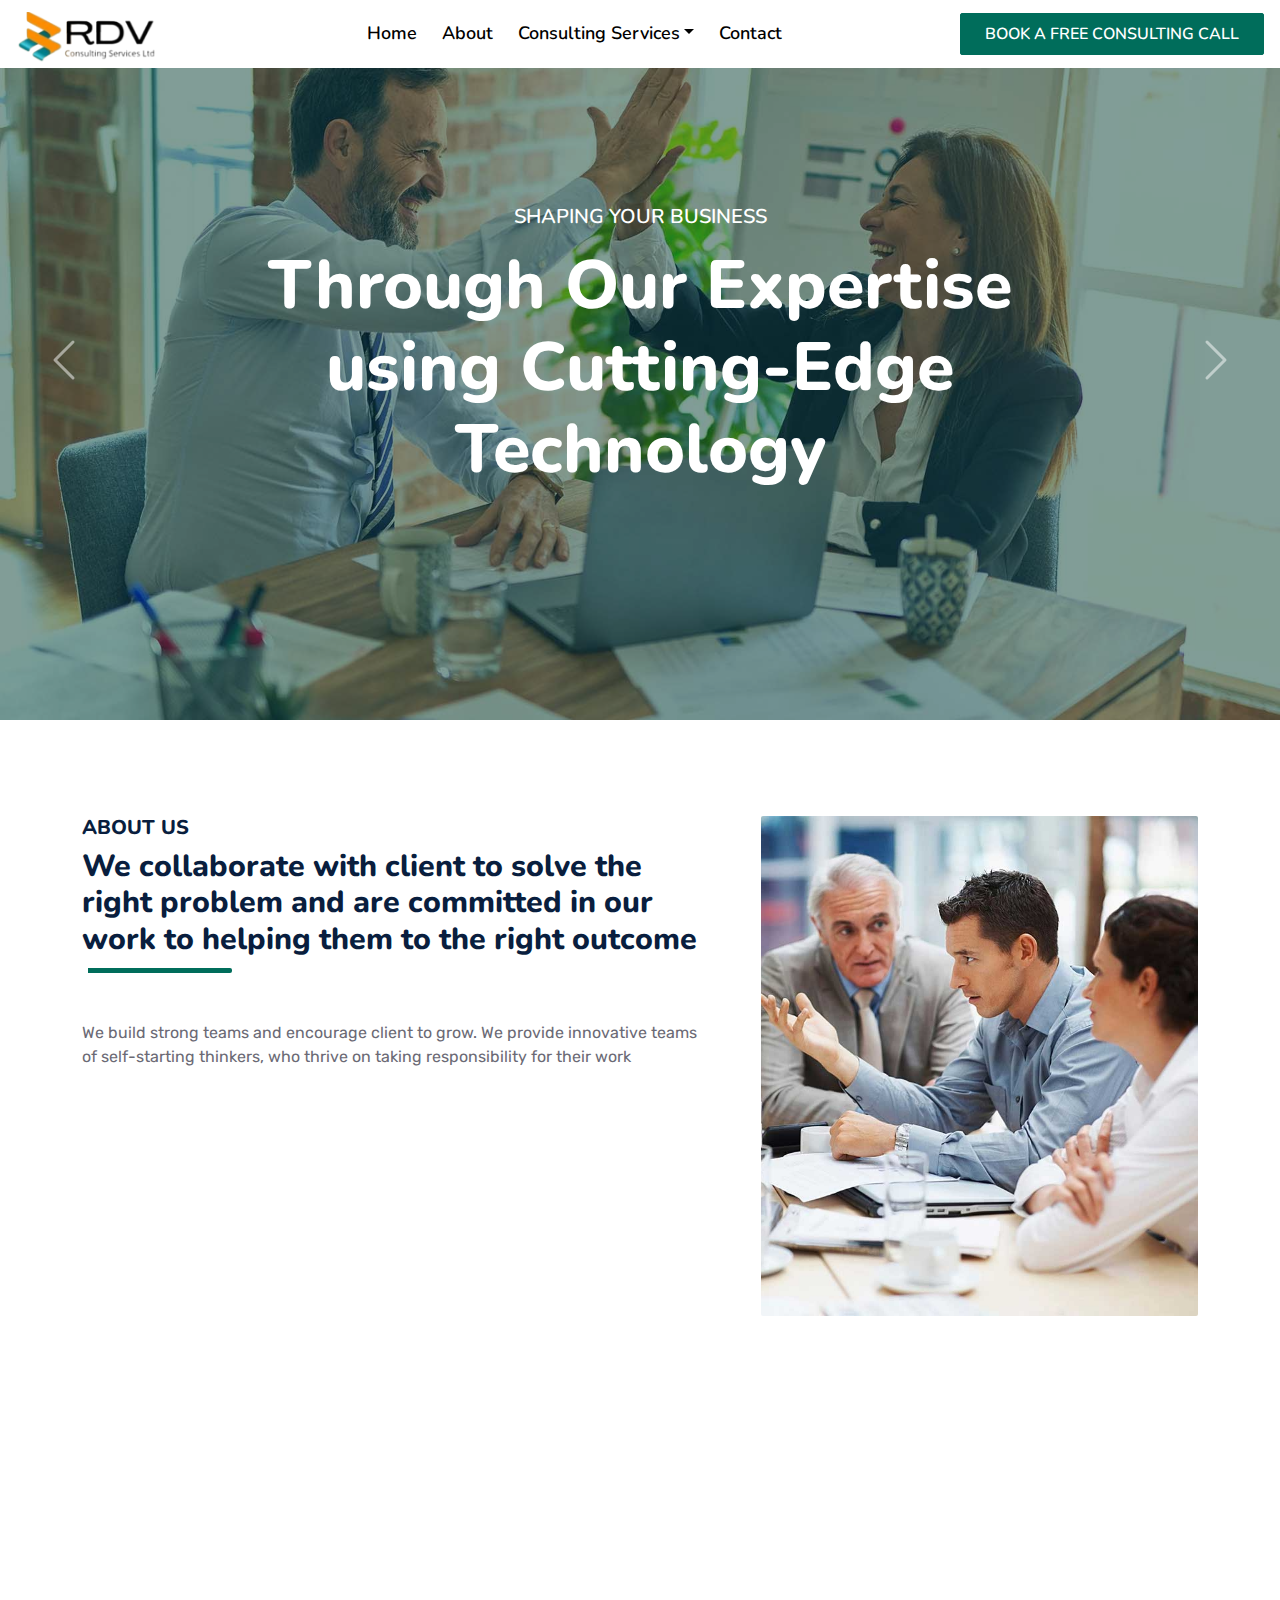
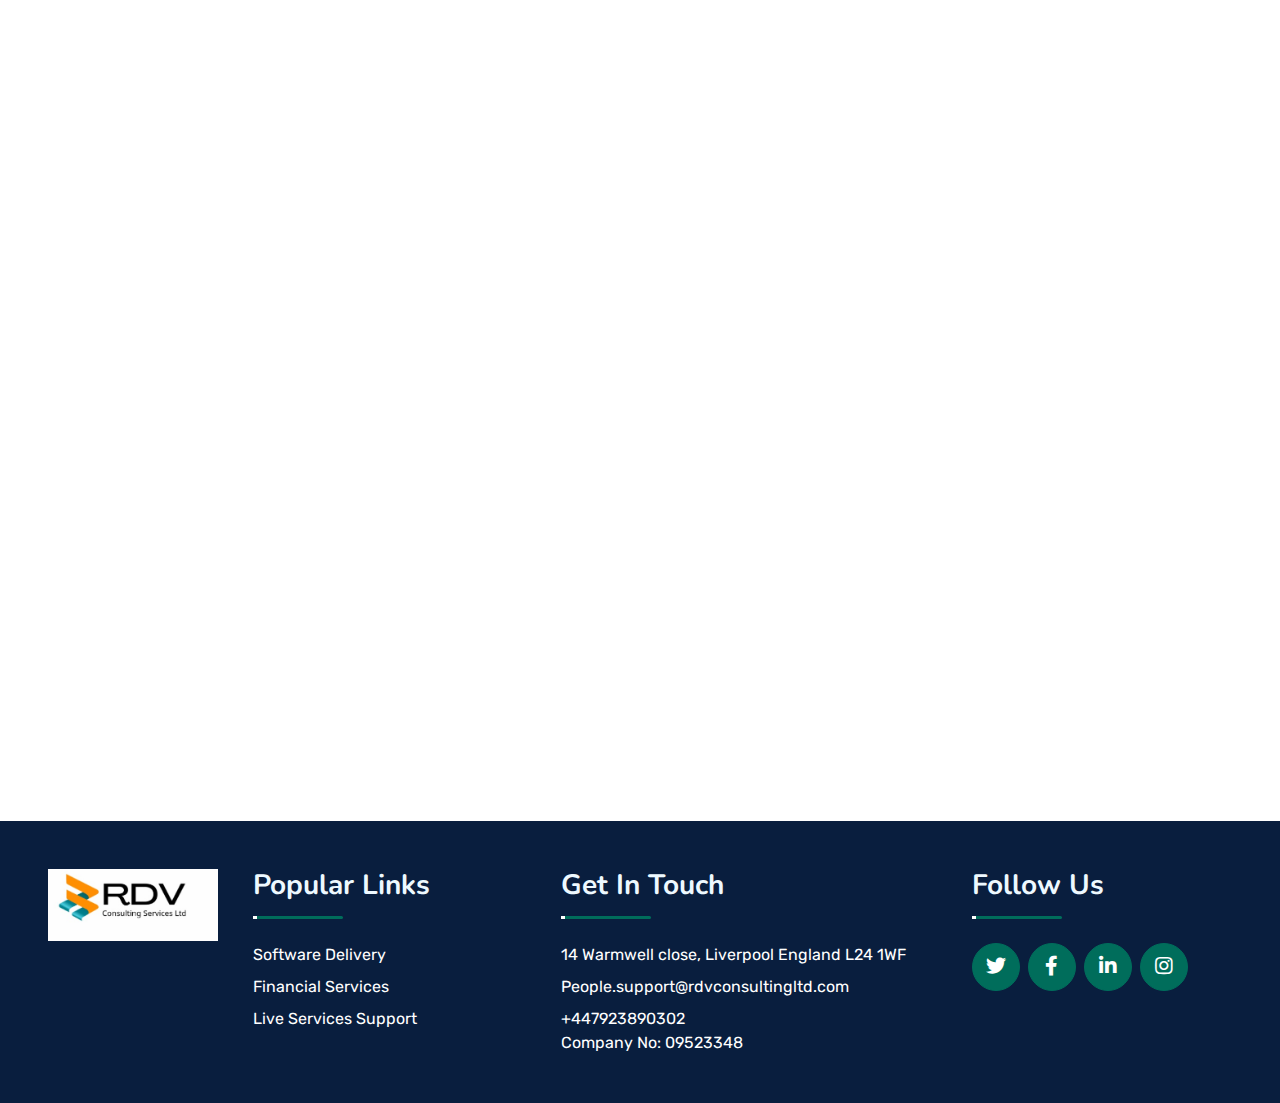
<file: index.html>
<!DOCTYPE html>
<html lang="en">

<head>
    <meta charset="utf-8">
    <title>RDV Consulting Services Ltd</title>
    <meta content="width=device-width, initial-scale=1.0" name="viewport">
   

    <!-- Favicon -->
    <link href="img/favicon.ico" rel="icon">

    <!-- Google Web Fonts -->
    <link rel="preconnect" href="https://fonts.googleapis.com">
    <link rel="preconnect" href="https://fonts.gstatic.com" crossorigin>
    <link href="https://fonts.googleapis.com/css2?family=Nunito:wght@400;600;700;800&family=Rubik:wght@400;500;600;700&display=swap" rel="stylesheet">

    <!-- Icon Font Stylesheet -->
    <link href="https://cdnjs.cloudflare.com/ajax/libs/font-awesome/5.10.0/css/all.min.css" rel="stylesheet">
    <link href="https://cdn.jsdelivr.net/npm/bootstrap-icons@1.4.1/font/bootstrap-icons.css" rel="stylesheet">

    <!-- Libraries Stylesheet -->
    <link href="lib/owlcarousel/assets/owl.carousel.min.css" rel="stylesheet">
    <link href="lib/animate/animate.min.css" rel="stylesheet">

    <!-- Customized Bootstrap Stylesheet -->
    <link href="css/bootstrap.min.css" rel="stylesheet">

    <!-- Template Stylesheet -->
    <link href="css/style.css" rel="stylesheet">
</head>

<body>
    <!-- Spinner Start -->
    <div id="spinner" class="show bg-white position-fixed translate-middle w-100 vh-100 top-50 start-50 d-flex align-items-center justify-content-center">
        <div class="spinner"></div>
    </div>
    <!-- Spinner End -->



    <!-- Navbar & Carousel Start -->
    <div class="container-fluid position-relative p-0">
        <nav class="navbar navbar-expand-lg navbar-dark px-3 py-3 py-lg-0 bg-white">
            <a href="index.html" class="navbar-brand p-0">
                <!-- <h1 class="m-0"><i class="fa fa-user-tie me-2"></i>Startup</h1> -->
                <img src="./img/RDC.png" alt="" width="140" class="me-2 pt-2">
            </a>
            <button class="navbar-toggler" type="button" data-bs-toggle="collapse" data-bs-target="#navbarCollapse">
                <span class="fa fa-bars"></span>
            </button>
            <div class="collapse navbar-collapse" id="navbarCollapse">
                <div class="navbar-nav mx-auto py-0">
                    <a href="index.html" class="nav-item nav-link">Home</a>
                    <a href="about.html" class="nav-item nav-link">About</a>
                    <!-- <a href="service.html" class="nav-item nav-link">Services</a> -->
                    <div class="nav-item dropdown">
                        <a href="#" class="nav-link dropdown-toggle" data-bs-toggle="dropdown">Consulting Services</a>
                        <div class="dropdown-menu m-0">
                            <a href="software-delivery.html" class="dropdown-item">Software, Technical Delivery</a>
                            <a href="architecture.html" class="dropdown-item">Architecture</a>
                            <a href="usercenter.html" class="dropdown-item">User-centred Design</a>
                            <a href="devopsengineering.html" class="dropdown-item">DevOps, Cloud & Platform Engineering</a>
                            <a href="liveservices.html" class="dropdown-item">Live Services Support</a>
                            <a href="financialsupport.html" class="dropdown-item">Financial Services</a>
                        </div>
                    </div>
                    <a href="contact.html" class="nav-item nav-link">Contact</a>
                </div>
                <!-- <butaton type="button" class="btn text-primary ms-3" data-bs-toggle="modal" data-bs-target="#searchModal"><i class="fa fa-search"></i></butaton> -->
                <a href="contact.html" class="btn btn-primary py-2 px-4 ms-3" >BOOK A FREE CONSULTING CALL</a>
            </div>
        </nav>

        <div id="header-carousel" class="carousel slide carousel-fade" data-bs-ride="carousel">
            <div class="carousel-inner">
                <div class="carousel-item active">
                    <img class="w-100" src="img/carousel-1.jpg" alt="Image">
                    <div class="carousel-caption d-flex flex-column align-items-center justify-content-center">
                        <div class="p-3" style="max-width: 900px;">
                            <h5 class="text-white text-uppercase mb-3 animated slideInDown">SHAPING YOUR BUSINESS</h5>
                            <h1 class="display-1 text-white mb-md-4 animated zoomIn">Through Our Expertise using Cutting-Edge Technology</h1>
                            <!-- <a href="quote.html" class="btn btn-primary py-md-3 px-md-5 me-3 animated slideInLeft">Free Quote</a> -->
                            <!-- <a href="" class="btn btn-outline-light py-md-3 px-md-5 animated slideInRight">Contact Us</a> -->
                        </div>
                    </div>
                </div>
                <div class="carousel-item">
                    <img class="w-100" src="img/carousel-2.jpg" alt="Image">
                    <div class="carousel-caption d-flex flex-column align-items-center justify-content-center">
                        <div class="p-3" style="max-width: 900px;">
                            <h5 class="text-white text-uppercase mb-3 animated slideInDown">Business Consultancy</h5>
                            <h1 class="display-1 text-white mb-md-4 animated zoomIn">Strong business strategy to grow your business</h1>
                            <!-- <a href="quote.html" class="btn btn-primary py-md-3 px-md-5 me-3 animated slideInLeft">Free Quote</a>
                            <a href="" class="btn btn-outline-light py-md-3 px-md-5 animated slideInRight">Contact Us</a> -->
                        </div>
                    </div>
                </div>
            </div>
            <button class="carousel-control-prev" type="button" data-bs-target="#header-carousel"
                data-bs-slide="prev">
                <span class="carousel-control-prev-icon" aria-hidden="true"></span>
                <span class="visually-hidden">Previous</span>
            </button>
            <button class="carousel-control-next" type="button" data-bs-target="#header-carousel"
                data-bs-slide="next">
                <span class="carousel-control-next-icon" aria-hidden="true"></span>
                <span class="visually-hidden">Next</span>
            </button>
        </div>
    </div>
    <!-- Navbar & Carousel End -->


    <!-- Full Screen Search Start -->
    <div class="modal fade" id="searchModal" tabindex="-1">
        <div class="modal-dialog modal-fullscreen">
            <div class="modal-content" style="background: rgba(9, 30, 62, .7);">
                <div class="modal-header border-0">
                    <button type="button" class="btn bg-white btn-close" data-bs-dismiss="modal" aria-label="Close"></button>
                </div>
                <div class="modal-body d-flex align-items-center justify-content-center">
                    <div class="input-group" style="max-width: 600px;">
                        <input type="text" class="form-control bg-transparent border-primary p-3" placeholder="Type search keyword">
                        <button class="btn btn-primary px-4"><i class="bi bi-search"></i></button>
                    </div>
                </div>
            </div>
        </div>
    </div>
    <!-- Full Screen Search End -->



    <!-- About Start -->
    <div class="container-fluid py-5 wow fadeInUp" data-wow-delay="0.1s">
        <div class="container py-5">
            <div class="row g-5">
                <div class="col-lg-7">
                    <div class="section-title position-relative pb-3 mb-5">
                        <h5 class="fw-bold text-primary text-uppercase">About Us</h5>
                        <h1 class="mb-0">We collaborate with client to solve the right problem and are committed in our work to helping them to the right outcome</h1>
                    </div>
                    <p class="mb-4">We build strong teams and encourage client to grow. We provide innovative teams of self-starting thinkers, who thrive on taking responsibility for their work</p>
                    <div class="row g-0 mb-3">
                        <div class="col-sm-6 wow zoomIn" data-wow-delay="0.2s">
                            <h5 class="mb-3"><i class="fa fa-check text-primary me-3"></i>Problem Solving</h5>
                            <h5 class="mb-3"><i class="fa fa-check text-primary me-3"></i>Industry Knowledge</h5>
                        </div>
                        <div class="col-sm-6 wow zoomIn" data-wow-delay="0.4s">
                            <h5 class="mb-3"><i class="fa fa-check text-primary me-3"></i>Client Management</h5>
                            <h5 class="mb-3"><i class="fa fa-check text-primary me-3"></i>Innovation and Adaptability</h5>
                        </div>
                    </div>
                    <a href="about.html" class="btn btn-primary py-3 px-5 mt-3 wow zoomIn" data-wow-delay="0.9s">Read More</a>
                </div>
                <div class="col-lg-5" style="min-height: 500px;">
                    <div class="position-relative h-100">
                        <img class="position-absolute w-100 h-100 rounded wow zoomIn" data-wow-delay="0.9s" src="img/about.jpg" style="object-fit: cover;">
                    </div>
                </div>
            </div>
        </div>
    </div>
    <!-- About End -->



    <!-- Service Start -->
    <div class="container-fluid py-5 wow fadeInUp" data-wow-delay="0.1s">
        <div class="container py-5">
            <div class="section-title text-center position-relative pb-3 mb-5 mx-auto" style="max-width: 600px;">
                <h5 class="fw-bold text-primary text-uppercase">What we offer</h5>
                <h1 class="mb-0">Consulting is committed to making a positive impact on society</h1>
            </div>
            <div class="row g-5">
                <div class="col-lg-4 col-md-6 wow zoomIn" data-wow-delay="0.3s">
                    <div class="service-item bg-light rounded d-flex flex-column align-items-center justify-content-center text-center">
                        <div class="service-icon">
                            <i class="fa fa-shield-alt text-white"></i>
                        </div>
                        <h4 class="mb-3">Software, Digital & Technical Delivery</h4>
                        <p class="m-0">Our software, digital and technical delivery teams work across the development lifecycle.</p>
                        <a class="btn btn-lg btn-primary rounded" href="software-delivery.html">
                            <i class="bi bi-arrow-right"></i>
                        </a>
                    </div>
                </div>
                <div class="col-lg-4 col-md-6 wow zoomIn" data-wow-delay="0.6s">
                    <div class="service-item bg-light rounded d-flex flex-column align-items-center justify-content-center text-center">
                        <div class="service-icon">
                            <i class="fa fa-chart-pie text-white"></i>
                        </div>
                        <h4 class="mb-3">Architecture</h4>
                        <p class="m-0">We work collaboratively to create solutions in the context of our clients’ existing technology estates.</p>
                        <a class="btn btn-lg btn-primary rounded" href="architecture.html">
                            <i class="bi bi-arrow-right"></i>
                        </a>
                    </div>
                </div>
                <div class="col-lg-4 col-md-6 wow zoomIn" data-wow-delay="0.9s">
                    <div class="service-item bg-light rounded d-flex flex-column align-items-center justify-content-center text-center">
                        <div class="service-icon">
                            <i class="fa fa-code text-white"></i>
                        </div>
                        <h4 class="mb-3">User-centred design</h4>
                        <p class="m-0">We are passionate about putting users at the heart of all we do.</p>
                        <a class="btn btn-lg btn-primary rounded" href="usercenter.html">
                            <i class="bi bi-arrow-right"></i>
                        </a>
                    </div>
                </div>
                <div class="col-lg-4 col-md-6 wow zoomIn" data-wow-delay="0.3s">
                    <div class="service-item bg-light rounded d-flex flex-column align-items-center justify-content-center text-center">
                        <div class="service-icon">
                            <i class="fab fa-android text-white"></i>
                        </div>
                        <h4 class="mb-3">DevOps, Cloud & Platform Engineering</h4>
                        <p class="m-0">We drive the adoption of a DevOps culture and the benefits of cloud computing.</p>
                        <a class="btn btn-lg btn-primary rounded" href="devopsengineering.html">
                            <i class="bi bi-arrow-right"></i>
                        </a>
                    </div>
                </div>
                <div class="col-lg-4 col-md-6 wow zoomIn" data-wow-delay="0.6s">
                    <div class="service-item bg-light rounded d-flex flex-column align-items-center justify-content-center text-center">
                        <div class="service-icon">
                            <i class="fa fa-user-tie text-white"></i>
                        </div>
                        <h4 class="mb-3">Live Services Support</h4>
                        <p class="m-0">We maintain critical and complex products, platforms, and infrastructure for our clients.</p>
                        <a class="btn btn-lg btn-primary rounded" href="liveservices.html">
                            <i class="bi bi-arrow-right"></i>
                        </a>
                    </div>
                </div>
                <div class="col-lg-4 col-md-6 wow zoomIn" data-wow-delay="0.6s">
                    <div class="service-item bg-light rounded d-flex flex-column align-items-center justify-content-center text-center">
                        <div class="service-icon">
                            <i class="fa fa-chart-line text-white"></i>
                        </div>
                        <h4 class="mb-3">Financial services</h4>
                        <p class="m-0">We provide financial solutions to clients across insurance asset management and startup Fintechs.</p>
                        <a class="btn btn-lg btn-primary rounded" href="financialsupport.html">
                            <i class="bi bi-arrow-right"></i>
                        </a>
                    </div>
                </div>
            </div>
        </div>
    </div>
    <!-- Service End -->
   
    

    <!-- Footer Start -->
    <div class="container-fluid bg-dark text-secondary p-5">
        <div class="row g-5">
            <div class="col-lg-2 col-md-6">
                <!-- <h3 class="text-white mb-4">Quick Links</h3> -->
                <div class="d-flex flex-column ">
                    <a class="text-secondary mb-2" href="index.html"> <img src="img/rdvlogo.png" alt="logo" style="width: 170px;"></a>
                </div>
            </div>
            <div class="col-lg-3 col-md-6">
                <div class="section-title section-title-sm position-relative pb-3 mb-4">
                    <h3 class="text-light mb-0">Popular Links</h3>
                </div>
                <div class="d-flex flex-column justify-content-start">
                    <a class="text-white mb-2" href="software-delivery.html">Software Delivery</a>
                    <a class="text-white mb-2" href="financialsupport.html">Financial Services</a>
                    <a class="text-white mb-2" href="liveservices.html">Live Services Support</a>
                </div>
            </div>
            <div class="col-lg-4 col-md-6">
                <div class="section-title section-title-sm position-relative pb-3 mb-4">
                    <h3 class="text-light mb-0">Get In Touch</h3>
                </div>
                <p class="text-white mb-2">14 Warmwell close, Liverpool England L24 1WF</p>
                <p class="text-white mb-2">People.support@rdvconsultingltd.com</p>
                <p class="text-white mb-0">+447923890302</p>
                <p class="text-white mb-0">Company No: 09523348</p>
            </div>
            <div class="col-lg-3 col-md-6">
                <div class="section-title section-title-sm position-relative pb-3 mb-4">
                    <h3 class="text-light mb-0">Follow Us</h3>
                </div>
                <div class="d-flex">
                    <a class="btn btn-lg btn-primary btn-lg-square rounded-circle me-2" href="#"><i class="fab fa-twitter fw-normal"></i></a>
                    <a class="btn btn-lg btn-primary btn-lg-square rounded-circle me-2" href="#"><i class="fab fa-facebook-f fw-normal"></i></a>
                    <a class="btn btn-lg btn-primary btn-lg-square rounded-circle me-2" href="#"><i class="fab fa-linkedin-in fw-normal"></i></a>
                    <a class="btn btn-lg btn-primary btn-lg-square rounded-circle" href="#"><i class="fab fa-instagram fw-normal"></i></a>
                </div>
            </div>
        </div>
    </div>
    


    <!-- Back to Top -->
    <a href="#" class="btn btn-lg btn-primary btn-lg-square rounded back-to-top"><i class="bi bi-arrow-up"></i></a>


    <!-- JavaScript Libraries -->
    <script src="https://code.jquery.com/jquery-3.4.1.min.js"></script>
    <script src="https://cdn.jsdelivr.net/npm/bootstrap@5.0.0/dist/js/bootstrap.bundle.min.js"></script>
    <script src="lib/wow/wow.min.js"></script>
    <script src="lib/easing/easing.min.js"></script>
    <script src="lib/waypoints/waypoints.min.js"></script>
    <script src="lib/counterup/counterup.min.js"></script>
    <script src="lib/owlcarousel/owl.carousel.min.js"></script>

    <!-- Template Javascript -->
    <script src="js/main.js"></script>
</body>

</html>
</file>
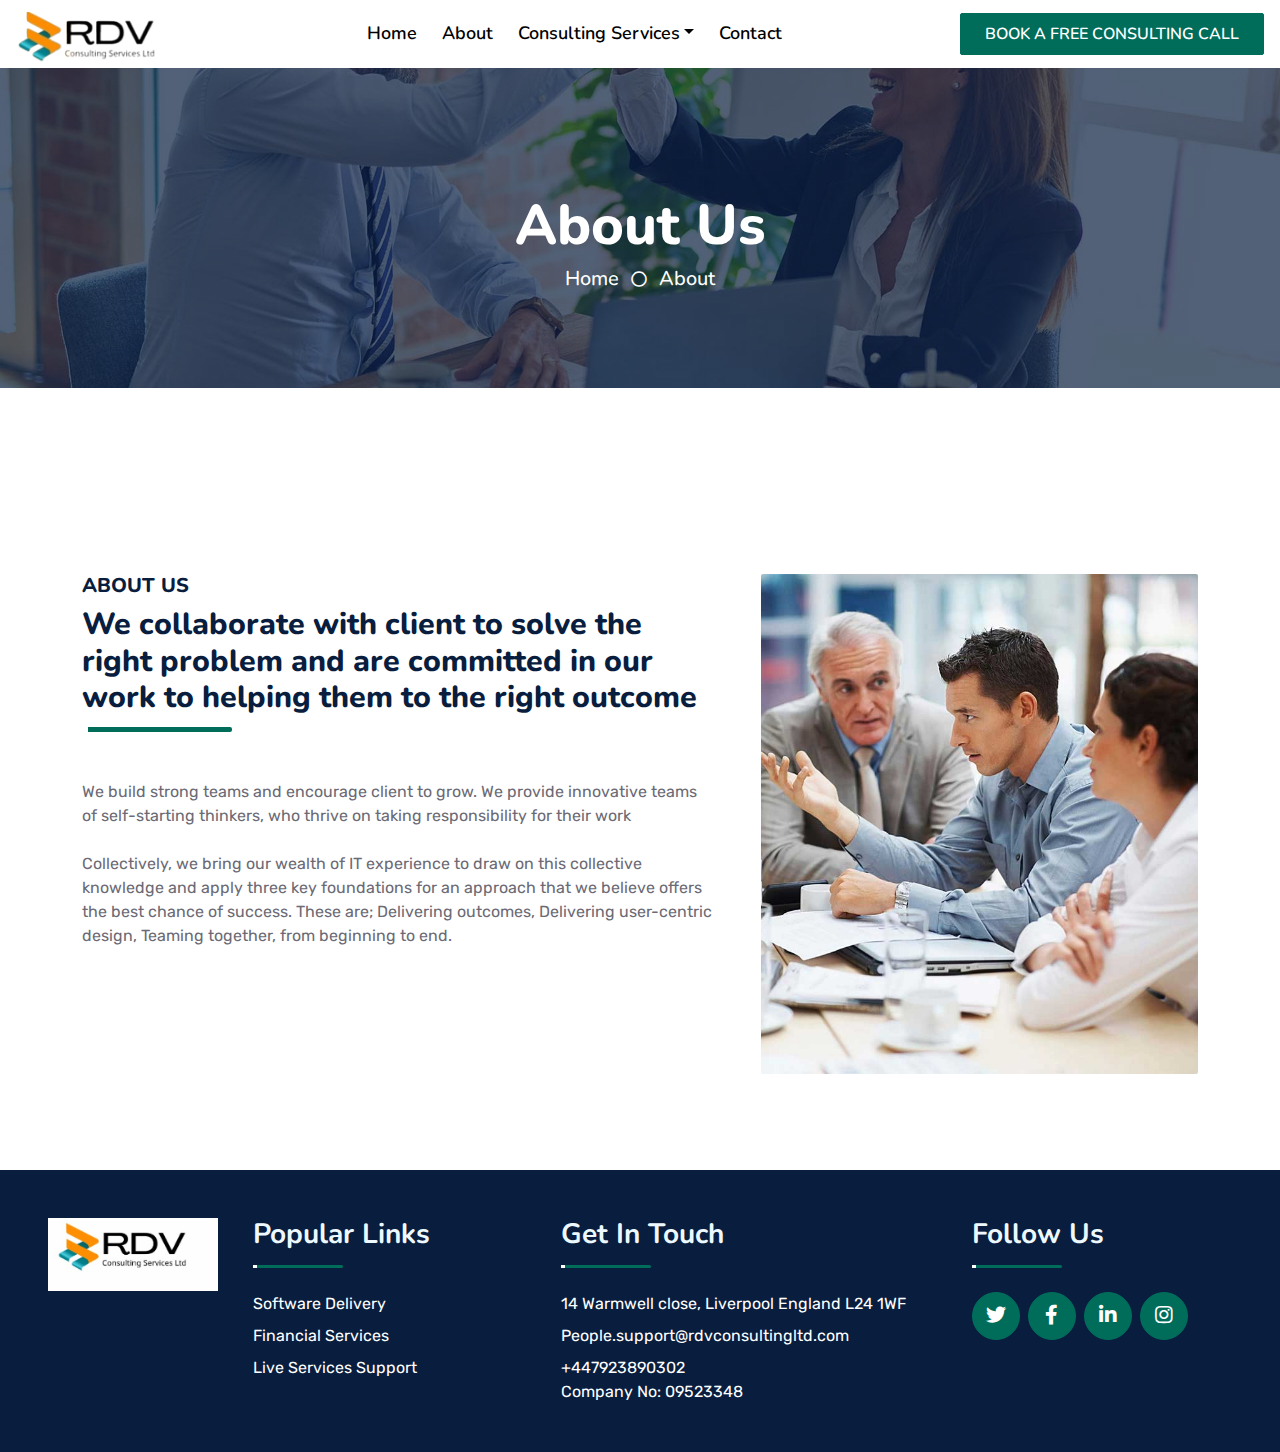
<file: about.html>
<!DOCTYPE html>
<html lang="en">

<head>
    <meta charset="utf-8">
    <title>RDV Consulting Services Ltd</title>
    <meta content="width=device-width, initial-scale=1.0" name="viewport">
   

    <!-- Favicon -->
    <link href="img/favicon.ico" rel="icon">

    <!-- Google Web Fonts -->
    <link rel="preconnect" href="https://fonts.googleapis.com">
    <link rel="preconnect" href="https://fonts.gstatic.com" crossorigin>
    <link href="https://fonts.googleapis.com/css2?family=Nunito:wght@400;600;700;800&family=Rubik:wght@400;500;600;700&display=swap" rel="stylesheet">

    <!-- Icon Font Stylesheet -->
    <link href="https://cdnjs.cloudflare.com/ajax/libs/font-awesome/5.10.0/css/all.min.css" rel="stylesheet">
    <link href="https://cdn.jsdelivr.net/npm/bootstrap-icons@1.4.1/font/bootstrap-icons.css" rel="stylesheet">

    <!-- Libraries Stylesheet -->
    <link href="lib/owlcarousel/assets/owl.carousel.min.css" rel="stylesheet">
    <link href="lib/animate/animate.min.css" rel="stylesheet">

    <!-- Customized Bootstrap Stylesheet -->
    <link href="css/bootstrap.min.css" rel="stylesheet">

    <!-- Template Stylesheet -->
    <link href="css/style.css" rel="stylesheet">
</head>

<body>
    <!-- Spinner Start -->
    <div id="spinner" class="show bg-white position-fixed translate-middle w-100 vh-100 top-50 start-50 d-flex align-items-center justify-content-center">
        <div class="spinner"></div>
    </div>
    <!-- Spinner End -->



    <!-- Navbar & Carousel Start -->
    <div class="container-fluid position-relative p-0">
        <nav class="navbar navbar-expand-lg navbar-dark px-3 py-3 py-lg-0 bg-white">
            <a href="index.html" class="navbar-brand p-0">
                <!-- <h1 class="m-0"><i class="fa fa-user-tie me-2"></i>Startup</h1> -->
                <img src="./img/RDC.png" alt="" width="140" class="me-2 pt-2">
            </a>
            <button class="navbar-toggler" type="button" data-bs-toggle="collapse" data-bs-target="#navbarCollapse">
                <span class="fa fa-bars"></span>
            </button>
            <div class="collapse navbar-collapse" id="navbarCollapse">
                <div class="navbar-nav mx-auto py-0">
                    <a href="index.html" class="nav-item nav-link">Home</a>
                    <a href="about.html" class="nav-item nav-link">About</a>
                    <!-- <a href="service.html" class="nav-item nav-link">Services</a> -->
                    <div class="nav-item dropdown">
                        <a href="#" class="nav-link dropdown-toggle" data-bs-toggle="dropdown">Consulting Services</a>
                        <div class="dropdown-menu m-0">
                            <a href="software-delivery.html" class="dropdown-item">Software, Technical Delivery</a>
                            <a href="architecture.html" class="dropdown-item">Architecture</a>
                            <a href="usercenter.html" class="dropdown-item">User-centred Design</a>
                            <a href="devopsengineering.html" class="dropdown-item">DevOps, Cloud & Platform Engineering</a>
                            <a href="liveservices.html" class="dropdown-item">Live Services Support</a>
                            <a href="financialsupport.html" class="dropdown-item">Financial Services</a>
                        </div>
                    </div>
                    <a href="contact.html" class="nav-item nav-link">Contact</a>
                </div>
                <!-- <butaton type="button" class="btn text-primary ms-3" data-bs-toggle="modal" data-bs-target="#searchModal"><i class="fa fa-search"></i></butaton> -->
                <a href="" class="btn btn-primary py-2 px-4 ms-3" >BOOK A FREE CONSULTING CALL</a>
            </div>
        </nav>

        <div class="container-fluid bg-primary py-5 bg-header" style="margin-bottom: 90px;">
            <div class="row py-5">
                <div class="col-12 pt-lg-5 mt-lg-5 text-center">
                    <h1 class="display-4 text-white animated zoomIn">About Us</h1>
                    <a href="/index.html" class="h5 text-white">Home</a>
                    <i class="far fa-circle text-white px-2"></i>
                    <a href="" class="h5 text-white">About</a>
                </div>
            </div>
        </div>
    </div>
    <!-- Navbar End -->


    <!-- Full Screen Search Start -->
    <div class="modal fade" id="searchModal" tabindex="-1">
        <div class="modal-dialog modal-fullscreen">
            <div class="modal-content" style="background: rgba(9, 30, 62, .7);">
                <div class="modal-header border-0">
                    <button type="button" class="btn bg-white btn-close" data-bs-dismiss="modal" aria-label="Close"></button>
                </div>
                <div class="modal-body d-flex align-items-center justify-content-center">
                    <div class="input-group" style="max-width: 600px;">
                        <input type="text" class="form-control bg-transparent border-primary p-3" placeholder="Type search keyword">
                        <button class="btn btn-primary px-4"><i class="bi bi-search"></i></button>
                    </div>
                </div>
            </div>
        </div>
    </div>
    <!-- Full Screen Search End -->


    <!-- About Start -->
    <div class="container-fluid py-5 wow fadeInUp" data-wow-delay="0.1s">
        <div class="container py-5">
            <div class="row g-5">
                <div class="col-lg-7">
                    <div class="section-title position-relative pb-3 mb-5">
                        <h5 class="fw-bold text-primary text-uppercase">About Us</h5>
                        <h1 class="mb-0">We collaborate with client to solve the right problem and are committed in our work to helping them to the right outcome</h1>
                    </div>
                    <p class="mb-4">We build strong teams and encourage client to grow. We provide innovative teams of self-starting thinkers, who thrive on taking responsibility for their work</p>
                    <p class="mb-4">Collectively, we bring our wealth of IT experience to draw on this collective knowledge and apply 
                        three key foundations for an approach that we believe offers the best chance of success. These are; Delivering 
                        outcomes, Delivering user-centric design, Teaming together, from beginning to end.
                    </p>
                    <div class="row g-0 mb-3">
                        <div class="col-sm-6 wow zoomIn" data-wow-delay="0.2s">
                            <h5 class="mb-3"><i class="fa fa-check text-primary me-3"></i>Problem Solving</h5>
                            <h5 class="mb-3"><i class="fa fa-check text-primary me-3"></i>Industry Knowledge</h5>
                        </div>
                        <div class="col-sm-6 wow zoomIn" data-wow-delay="0.4s">
                            <h5 class="mb-3"><i class="fa fa-check text-primary me-3"></i>Client Management</h5>
                            <h5 class="mb-3"><i class="fa fa-check text-primary me-3"></i>Innovation and Adaptability</h5>
                        </div>
                    </div>
                    <!-- <a href="quote.html" class="btn btn-primary py-3 px-5 mt-3 wow zoomIn" data-wow-delay="0.9s">Read More</a> -->
                </div>
                <div class="col-lg-5" style="min-height: 500px;">
                    <div class="position-relative h-100">
                        <img class="position-absolute w-100 h-100 rounded wow zoomIn" data-wow-delay="0.9s" src="img/about.jpg" style="object-fit: cover;">
                    </div>
                </div>
            </div>
        </div>
    </div>
    <!-- About End -->

    

    <!-- Footer Start -->
    <div class="container-fluid bg-dark text-secondary p-5">
        <div class="row g-5">
            <div class="col-lg-2 col-md-6">
                <!-- <h3 class="text-white mb-4">Quick Links</h3> -->
                <div class="d-flex flex-column ">
                    <a class="text-secondary mb-2" href="index.html"> <img src="img/rdvlogo.png" alt="logo" style="width: 170px;"></a>
                </div>
            </div>
            <div class="col-lg-3 col-md-6">
                <div class="section-title section-title-sm position-relative pb-3 mb-4">
                    <h3 class="text-light mb-0">Popular Links</h3>
                </div>
                <div class="d-flex flex-column justify-content-start">
                    <a class="text-white mb-2" href="software-delivery.html">Software Delivery</a>
                    <a class="text-white mb-2" href="financialsupport.html">Financial Services</a>
                    <a class="text-white mb-2" href="liveservices.html">Live Services Support</a>
                </div>
            </div>
            <div class="col-lg-4 col-md-6">
                <div class="section-title section-title-sm position-relative pb-3 mb-4">
                    <h3 class="text-light mb-0">Get In Touch</h3>
                </div>
                <p class="text-white mb-2">14 Warmwell close, Liverpool England L24 1WF</p>
                <p class="text-white mb-2">People.support@rdvconsultingltd.com</p>
                <p class="text-white mb-0">+447923890302</p>
                <p class="text-white mb-0">Company No: 09523348</p>
            </div>
            <div class="col-lg-3 col-md-6">
                <div class="section-title section-title-sm position-relative pb-3 mb-4">
                    <h3 class="text-light mb-0">Follow Us</h3>
                </div>
                <div class="d-flex">
                    <a class="btn btn-lg btn-primary btn-lg-square rounded-circle me-2" href="#"><i class="fab fa-twitter fw-normal"></i></a>
                    <a class="btn btn-lg btn-primary btn-lg-square rounded-circle me-2" href="#"><i class="fab fa-facebook-f fw-normal"></i></a>
                    <a class="btn btn-lg btn-primary btn-lg-square rounded-circle me-2" href="#"><i class="fab fa-linkedin-in fw-normal"></i></a>
                    <a class="btn btn-lg btn-primary btn-lg-square rounded-circle" href="#"><i class="fab fa-instagram fw-normal"></i></a>
                </div>
            </div>
        </div>
    </div>
    <!-- Footer End -->


    <!-- Back to Top -->
    <a href="#" class="btn btn-lg btn-primary btn-lg-square rounded back-to-top"><i class="bi bi-arrow-up"></i></a>


    <!-- JavaScript Libraries -->
    <script src="https://code.jquery.com/jquery-3.4.1.min.js"></script>
    <script src="https://cdn.jsdelivr.net/npm/bootstrap@5.0.0/dist/js/bootstrap.bundle.min.js"></script>
    <script src="lib/wow/wow.min.js"></script>
    <script src="lib/easing/easing.min.js"></script>
    <script src="lib/waypoints/waypoints.min.js"></script>
    <script src="lib/counterup/counterup.min.js"></script>
    <script src="lib/owlcarousel/owl.carousel.min.js"></script>

    <!-- Template Javascript -->
    <script src="js/main.js"></script>
</body>

</html>
</file>
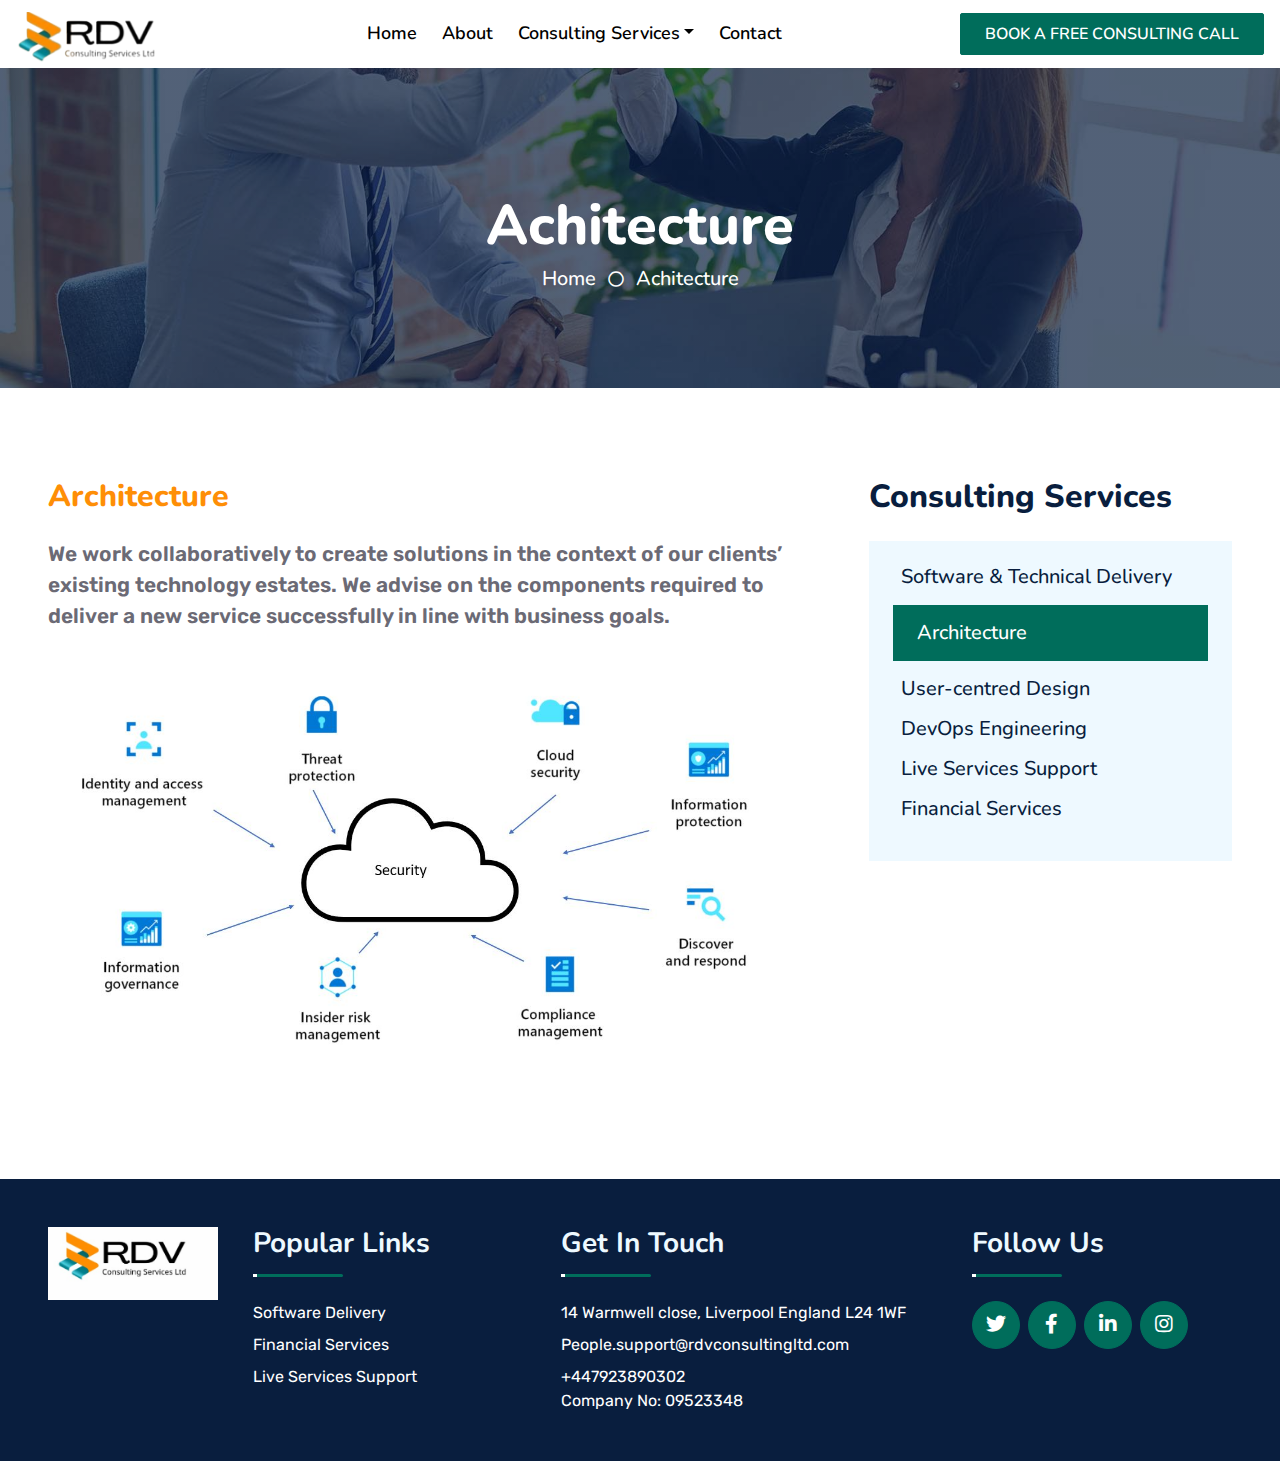
<file: architecture.html>
<!DOCTYPE html>
<html lang="en">

<head>
    <meta charset="utf-8">
    <title>RDV Consulting Services Ltd</title>
    <meta content="width=device-width, initial-scale=1.0" name="viewport">
   

    <!-- Favicon -->
    <link href="img/favicon.ico" rel="icon">

    <!-- Google Web Fonts -->
    <link rel="preconnect" href="https://fonts.googleapis.com">
    <link rel="preconnect" href="https://fonts.gstatic.com" crossorigin>
    <link href="https://fonts.googleapis.com/css2?family=Nunito:wght@400;600;700;800&family=Rubik:wght@400;500;600;700&display=swap" rel="stylesheet">

    <!-- Icon Font Stylesheet -->
    <link href="https://cdnjs.cloudflare.com/ajax/libs/font-awesome/5.10.0/css/all.min.css" rel="stylesheet">
    <link href="https://cdn.jsdelivr.net/npm/bootstrap-icons@1.4.1/font/bootstrap-icons.css" rel="stylesheet">

    <!-- Libraries Stylesheet -->
    <link href="lib/owlcarousel/assets/owl.carousel.min.css" rel="stylesheet">
    <link href="lib/animate/animate.min.css" rel="stylesheet">

    <!-- Customized Bootstrap Stylesheet -->
    <link href="css/bootstrap.min.css" rel="stylesheet">

    <!-- Template Stylesheet -->
    <link href="css/style.css" rel="stylesheet">
</head>

<body>
    <!-- Spinner Start -->
    <div id="spinner" class="show bg-white position-fixed translate-middle w-100 vh-100 top-50 start-50 d-flex align-items-center justify-content-center">
        <div class="spinner"></div>
    </div>
    <!-- Spinner End -->



    <!-- Navbar & Carousel Start -->
    <div class="container-fluid position-relative p-0">
        <nav class="navbar navbar-expand-lg navbar-dark px-3 py-3 py-lg-0 bg-white">
            <a href="index.html" class="navbar-brand p-0">
                <!-- <h1 class="m-0"><i class="fa fa-user-tie me-2"></i>Startup</h1> -->
                <img src="./img/RDC.png" alt="" width="140" class="me-2 pt-2">
            </a>
            <button class="navbar-toggler" type="button" data-bs-toggle="collapse" data-bs-target="#navbarCollapse">
                <span class="fa fa-bars"></span>
            </button>
            <div class="collapse navbar-collapse" id="navbarCollapse">
                <div class="navbar-nav mx-auto py-0">
                    <a href="index.html" class="nav-item nav-link">Home</a>
                    <a href="about.html" class="nav-item nav-link">About</a>
                    <!-- <a href="service.html" class="nav-item nav-link">Services</a> -->
                    <div class="nav-item dropdown">
                        <a href="#" class="nav-link dropdown-toggle" data-bs-toggle="dropdown">Consulting Services</a>
                        <div class="dropdown-menu m-0">
                            <a href="software-delivery.html" class="dropdown-item">Software, Technical Delivery</a>
                            <a href="architecture.html" class="dropdown-item">Architecture</a>
                            <a href="usercenter.html" class="dropdown-item">User-centred Design</a>
                            <a href="devopsengineering.html" class="dropdown-item">DevOps, Cloud & Platform Engineering</a>
                            <a href="liveservices.html" class="dropdown-item">Live Services Support</a>
                            <a href="financialsupport.html" class="dropdown-item">Financial Services</a>
                        </div>
                    </div>
                    <a href="contact.html" class="nav-item nav-link">Contact</a>
                </div>
                <!-- <butaton type="button" class="btn text-primary ms-3" data-bs-toggle="modal" data-bs-target="#searchModal"><i class="fa fa-search"></i></butaton> -->
                <a href="" class="btn btn-primary py-2 px-4 ms-3" >BOOK A FREE CONSULTING CALL</a>
            </div>
        </nav>

        <div class="container-fluid bg-primary py-5 bg-header" style="margin-bottom: 90px;">
            <div class="row py-5">
                <div class="col-12 pt-lg-5 mt-lg-5 text-center">
                    <h1 class="display-4 text-white animated zoomIn">Achitecture</h1>
                    <a href="/index.html" class="h5 text-white">Home</a>
                    <i class="far fa-circle text-white px-2"></i>
                    <a href="" class="h5 text-white">Achitecture</a>
                </div>
            </div>
        </div>
    </div>
    <!-- Navbar End -->


    <!-- Full Screen Search Start -->
    <div class="modal fade" id="searchModal" tabindex="-1">
        <div class="modal-dialog modal-fullscreen">
            <div class="modal-content" style="background: rgba(9, 30, 62, .7);">
                <div class="modal-header border-0">
                    <button type="button" class="btn bg-white btn-close" data-bs-dismiss="modal" aria-label="Close"></button>
                </div>
                <div class="modal-body d-flex align-items-center justify-content-center">
                    <div class="input-group" style="max-width: 600px;">
                        <input type="text" class="form-control bg-transparent border-primary p-3" placeholder="Type search keyword">
                        <button class="btn btn-primary px-4"><i class="bi bi-search"></i></button>
                    </div>
                </div>
            </div>
        </div>
    </div>
    <!-- Full Screen Search End -->


    <div class="container-fluid py-6 px-5">
        <div class="row g-5">
            <div class="col-lg-8">
                <!-- Blog Detail Start -->
                <div class="mb-5">
                    <h1 class="mb-4" style="color: #FE8E06;">Architecture</h1>
                    <p style="font-weight: 600; font-size: 1.3em;">
                        We work collaboratively to create solutions in the context of our clients’ existing technology estates. 
                        We advise on the components required to deliver a new service successfully in line with business goals.
                    </p>
                    <img class="img-fluid w-100 mb-5" src="img/architectureimg.jpg" alt="">
                </div>
                <!-- Blog Detail End -->
            </div>

            <!-- Sidebar Start -->
            <div class="col-lg-4">
                <!-- Category Start -->
                <div class="mb-5">
                    <h2 class="mb-4">Consulting Services</h2>
                    <div class="d-flex flex-column justify-content-start bg-light p-4">
                        <a class="h5 mb-3" href="software-delivery.html"><i class="text-primary me-2"></i>Software & Technical Delivery</a>
                        <a class="h5 mb-3 actived" href="architecture.html"><i class="text-primary me-2"></i>Architecture</a>
                        <a class="h5 mb-3" href="usercenter.html"><i class="text-primary me-2"></i>User-centred Design</a>
                        <a class="h5 mb-3" href="devopsengineering.html"><i class="text-primary me-2"></i>DevOps Engineering</a>
                        <a class="h5 mb-3" href="liveservices.html"><i class="text-primary me-2"></i>Live Services Support</a>
                        <a class="h5 mb-3" href="financialsupport.html"><i class="text-primary me-2"></i>Financial Services</a>
                    </div>
                </div>
            </div>
            <!-- Sidebar End -->
        </div>
    </div>

    

    <!-- Footer Start -->
    <div class="container-fluid bg-dark text-secondary p-5">
        <div class="row g-5">
            <div class="col-lg-2 col-md-6">
                <!-- <h3 class="text-white mb-4">Quick Links</h3> -->
                <div class="d-flex flex-column ">
                    <a class="text-secondary mb-2" href="index.html"> <img src="img/rdvlogo.png" alt="logo" style="width: 170px;"></a>
                </div>
            </div>
            <div class="col-lg-3 col-md-6">
                <div class="section-title section-title-sm position-relative pb-3 mb-4">
                    <h3 class="text-light mb-0">Popular Links</h3>
                </div>
                <div class="d-flex flex-column justify-content-start">
                    <a class="text-white mb-2" href="software-delivery.html">Software Delivery</a>
                    <a class="text-white mb-2" href="financialsupport.html">Financial Services</a>
                    <a class="text-white mb-2" href="liveservices.html">Live Services Support</a>
                </div>
            </div>
            <div class="col-lg-4 col-md-6">
                <div class="section-title section-title-sm position-relative pb-3 mb-4">
                    <h3 class="text-light mb-0">Get In Touch</h3>
                </div>
                <p class="text-white mb-2">14 Warmwell close, Liverpool England L24 1WF</p>
                <p class="text-white mb-2">People.support@rdvconsultingltd.com</p>
                <p class="text-white mb-0">+447923890302</p>
                <p class="text-white mb-0">Company No: 09523348</p>
            </div>
            <div class="col-lg-3 col-md-6">
                <div class="section-title section-title-sm position-relative pb-3 mb-4">
                    <h3 class="text-light mb-0">Follow Us</h3>
                </div>
                <div class="d-flex">
                    <a class="btn btn-lg btn-primary btn-lg-square rounded-circle me-2" href="#"><i class="fab fa-twitter fw-normal"></i></a>
                    <a class="btn btn-lg btn-primary btn-lg-square rounded-circle me-2" href="#"><i class="fab fa-facebook-f fw-normal"></i></a>
                    <a class="btn btn-lg btn-primary btn-lg-square rounded-circle me-2" href="#"><i class="fab fa-linkedin-in fw-normal"></i></a>
                    <a class="btn btn-lg btn-primary btn-lg-square rounded-circle" href="#"><i class="fab fa-instagram fw-normal"></i></a>
                </div>
            </div>
        </div>
    </div>
    <!-- Footer End -->


    <!-- Back to Top -->
    <a href="#" class="btn btn-lg btn-primary btn-lg-square rounded back-to-top"><i class="bi bi-arrow-up"></i></a>


    <!-- JavaScript Libraries -->
    <script src="https://code.jquery.com/jquery-3.4.1.min.js"></script>
    <script src="https://cdn.jsdelivr.net/npm/bootstrap@5.0.0/dist/js/bootstrap.bundle.min.js"></script>
    <script src="lib/wow/wow.min.js"></script>
    <script src="lib/easing/easing.min.js"></script>
    <script src="lib/waypoints/waypoints.min.js"></script>
    <script src="lib/counterup/counterup.min.js"></script>
    <script src="lib/owlcarousel/owl.carousel.min.js"></script>

    <!-- Template Javascript -->
    <script src="js/main.js"></script>
</body>

</html>
</file>
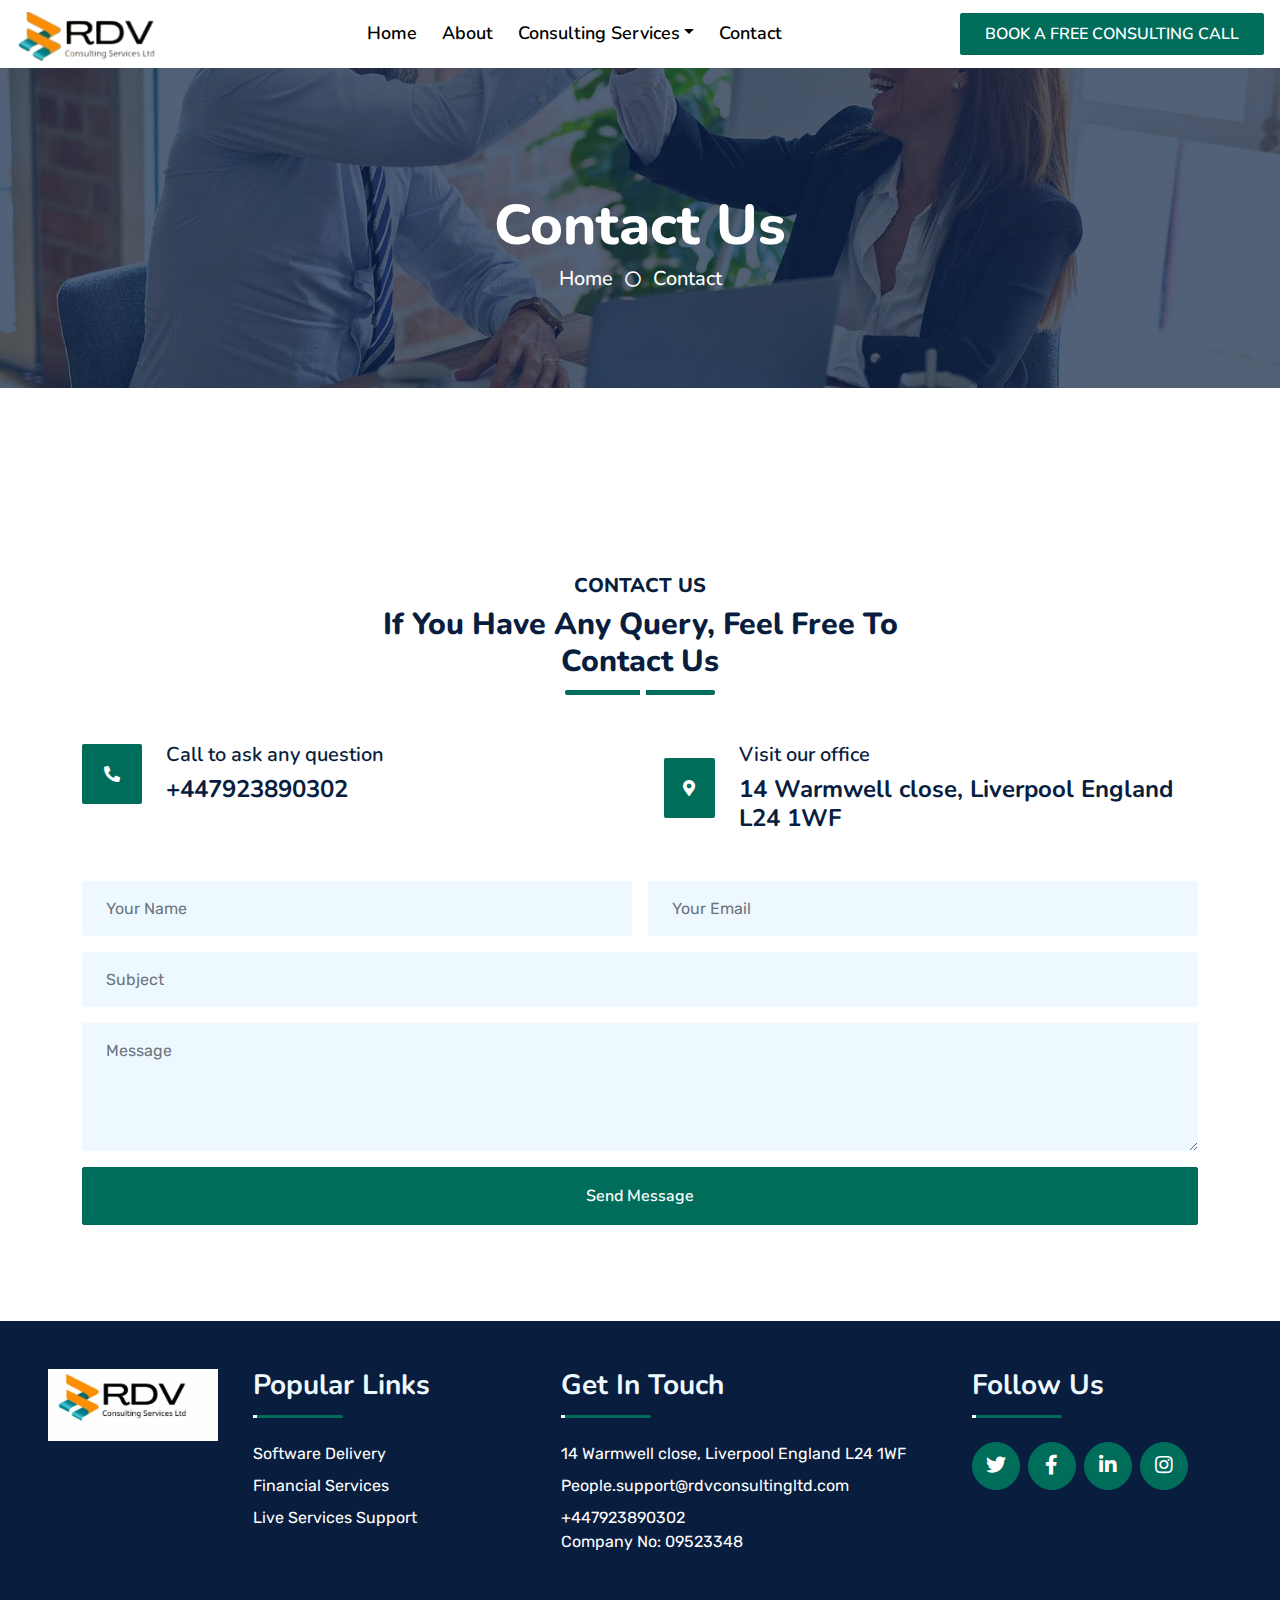
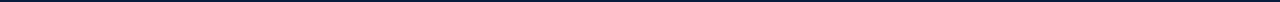
<file: contact.html>
<!DOCTYPE html>
<html lang="en">

<head>
    <meta charset="utf-8">
    <title>RDV Consulting Services Ltd</title>
    <meta content="width=device-width, initial-scale=1.0" name="viewport">
   

    <!-- Favicon -->
    <link href="img/favicon.ico" rel="icon">

    <!-- Google Web Fonts -->
    <link rel="preconnect" href="https://fonts.googleapis.com">
    <link rel="preconnect" href="https://fonts.gstatic.com" crossorigin>
    <link href="https://fonts.googleapis.com/css2?family=Nunito:wght@400;600;700;800&family=Rubik:wght@400;500;600;700&display=swap" rel="stylesheet">

    <!-- Icon Font Stylesheet -->
    <link href="https://cdnjs.cloudflare.com/ajax/libs/font-awesome/5.10.0/css/all.min.css" rel="stylesheet">
    <link href="https://cdn.jsdelivr.net/npm/bootstrap-icons@1.4.1/font/bootstrap-icons.css" rel="stylesheet">

    <!-- Libraries Stylesheet -->
    <link href="lib/owlcarousel/assets/owl.carousel.min.css" rel="stylesheet">
    <link href="lib/animate/animate.min.css" rel="stylesheet">

    <!-- Customized Bootstrap Stylesheet -->
    <link href="css/bootstrap.min.css" rel="stylesheet">

    <!-- Template Stylesheet -->
    <link href="css/style.css" rel="stylesheet">
</head>

<body>
    <!-- Spinner Start -->
    <div id="spinner" class="show bg-white position-fixed translate-middle w-100 vh-100 top-50 start-50 d-flex align-items-center justify-content-center">
        <div class="spinner"></div>
    </div>
    <!-- Spinner End -->



    <!-- Navbar & Carousel Start -->
    <div class="container-fluid position-relative p-0">
        <nav class="navbar navbar-expand-lg navbar-dark px-3 py-3 py-lg-0 bg-white">
            <a href="index.html" class="navbar-brand p-0">
                <!-- <h1 class="m-0"><i class="fa fa-user-tie me-2"></i>Startup</h1> -->
                <img src="./img/RDC.png" alt="" width="140" class="me-2 pt-2">
            </a>
            <button class="navbar-toggler" type="button" data-bs-toggle="collapse" data-bs-target="#navbarCollapse">
                <span class="fa fa-bars"></span>
            </button>
            <div class="collapse navbar-collapse" id="navbarCollapse">
                <div class="navbar-nav mx-auto py-0">
                    <a href="index.html" class="nav-item nav-link">Home</a>
                    <a href="about.html" class="nav-item nav-link">About</a>
                    <!-- <a href="service.html" class="nav-item nav-link">Services</a> -->
                    <div class="nav-item dropdown">
                        <a href="#" class="nav-link dropdown-toggle" data-bs-toggle="dropdown">Consulting Services</a>
                        <div class="dropdown-menu m-0">
                            <a href="software-delivery.html" class="dropdown-item">Software, Technical Delivery</a>
                            <a href="architecture.html" class="dropdown-item">Architecture</a>
                            <a href="usercenter.html" class="dropdown-item">User-centred Design</a>
                            <a href="devopsengineering.html" class="dropdown-item">DevOps, Cloud & Platform Engineering</a>
                            <a href="liveservices.html" class="dropdown-item">Live Services Support</a>
                            <a href="financialsupport.html" class="dropdown-item">Financial Services</a>
                        </div>
                    </div>
                    <a href="contact.html" class="nav-item nav-link">Contact</a>
                </div>
                <!-- <butaton type="button" class="btn text-primary ms-3" data-bs-toggle="modal" data-bs-target="#searchModal"><i class="fa fa-search"></i></butaton> -->
                <a href="" class="btn btn-primary py-2 px-4 ms-3" >BOOK A FREE CONSULTING CALL</a>
            </div>
        </nav>

        <div class="container-fluid bg-primary py-5 bg-header" style="margin-bottom: 90px;">
            <div class="row py-5">
                <div class="col-12 pt-lg-5 mt-lg-5 text-center">
                    <h1 class="display-4 text-white animated zoomIn">Contact Us</h1>
                    <a href="" class="h5 text-white">Home</a>
                    <i class="far fa-circle text-white px-2"></i>
                    <a href="" class="h5 text-white">Contact</a>
                </div>
            </div>
        </div>
    </div>
    <!-- Navbar End -->


    <!-- Full Screen Search Start -->
    <div class="modal fade" id="searchModal" tabindex="-1">
        <div class="modal-dialog modal-fullscreen">
            <div class="modal-content" style="background: rgba(9, 30, 62, .7);">
                <div class="modal-header border-0">
                    <button type="button" class="btn bg-white btn-close" data-bs-dismiss="modal" aria-label="Close"></button>
                </div>
                <div class="modal-body d-flex align-items-center justify-content-center">
                    <div class="input-group" style="max-width: 600px;">
                        <input type="text" class="form-control bg-transparent border-primary p-3" placeholder="Type search keyword">
                        <button class="btn btn-primary px-4"><i class="bi bi-search"></i></button>
                    </div>
                </div>
            </div>
        </div>
    </div>
    <!-- Full Screen Search End -->


    <!-- Contact Start -->
    <div class="container-fluid py-5 wow fadeInUp" data-wow-delay="0.1s">
        <div class="container py-5">
            <div class="section-title text-center position-relative pb-3 mb-5 mx-auto" style="max-width: 600px;">
                <h5 class="fw-bold text-primary text-uppercase">Contact Us</h5>
                <h1 class="mb-0">If You Have Any Query, Feel Free To Contact Us</h1>
            </div>
            <div class="row g-5 mb-5">
                <div class="col-lg-6">
                    <div class="d-flex align-items-center wow fadeIn" data-wow-delay="0.1s">
                        <div class="bg-primary d-flex align-items-center justify-content-center rounded" style="width: 60px; height: 60px;">
                            <i class="fa fa-phone-alt text-white"></i>
                        </div>
                        <div class="ps-4">
                            <h5 class="mb-2">Call to ask any question</h5>
                            <h4 class="text-primary mb-0">+447923890302</h4>
                        </div>
                    </div>
                </div>
                
                <div class="col-lg-6">
                    <div class="d-flex align-items-center wow fadeIn" data-wow-delay="0.8s">
                        <div class="bg-primary d-flex align-items-center justify-content-center rounded" style="width: 60px; height: 60px;">
                            <i class="fa fa-map-marker-alt text-white"></i>
                        </div>
                        <div class="ps-4">
                            <h5 class="mb-2">Visit our office</h5>
                            <h4 class="text-primary mb-0">14 Warmwell close, Liverpool England L24 1WF</h4>
                        </div>
                    </div>
                </div>
            </div>
            <div class="row g-5">
                <div class="col-lg-12 wow slideInUp" data-wow-delay="0.3s">
                    <form>
                        <div class="row g-3">
                            <div class="col-md-6">
                                <input type="text" class="form-control border-0 bg-light px-4" placeholder="Your Name" style="height: 55px;">
                            </div>
                            <div class="col-md-6">
                                <input type="email" class="form-control border-0 bg-light px-4" placeholder="Your Email" style="height: 55px;">
                            </div>
                            <div class="col-12">
                                <input type="text" class="form-control border-0 bg-light px-4" placeholder="Subject" style="height: 55px;">
                            </div>
                            <div class="col-12">
                                <textarea class="form-control border-0 bg-light px-4 py-3" rows="4" placeholder="Message"></textarea>
                            </div>
                            <div class="col-12">
                                <button class="btn btn-primary w-100 py-3" type="submit">Send Message</button>
                            </div>
                        </div>
                    </form>
                </div>
            </div>
        </div>
    </div>
    <!-- Contact End -->


  
    

    <!-- Footer Start -->
    <div class="container-fluid bg-dark text-secondary p-5">
        <div class="row g-5">
            <div class="col-lg-2 col-md-6">
                <!-- <h3 class="text-white mb-4">Quick Links</h3> -->
                <div class="d-flex flex-column ">
                    <a class="text-secondary mb-2" href="index.html"> <img src="img/rdvlogo.png" alt="logo" style="width: 170px;"></a>
                </div>
            </div>
            <div class="col-lg-3 col-md-6">
                <div class="section-title section-title-sm position-relative pb-3 mb-4">
                    <h3 class="text-light mb-0">Popular Links</h3>
                </div>
                <div class="d-flex flex-column justify-content-start">
                    <a class="text-white mb-2" href="software-delivery.html">Software Delivery</a>
                    <a class="text-white mb-2" href="financialsupport.html">Financial Services</a>
                    <a class="text-white mb-2" href="liveservices.html">Live Services Support</a>
                </div>
            </div>
            <div class="col-lg-4 col-md-6">
                <div class="section-title section-title-sm position-relative pb-3 mb-4">
                    <h3 class="text-light mb-0">Get In Touch</h3>
                </div>
                <p class="text-white mb-2">14 Warmwell close, Liverpool England L24 1WF</p>
                <p class="text-white mb-2">People.support@rdvconsultingltd.com</p>
                <p class="text-white mb-0">+447923890302</p>
                <p class="text-white mb-0">Company No: 09523348</p>
            </div>
            <div class="col-lg-3 col-md-6">
                <div class="section-title section-title-sm position-relative pb-3 mb-4">
                    <h3 class="text-light mb-0">Follow Us</h3>
                </div>
                <div class="d-flex">
                    <a class="btn btn-lg btn-primary btn-lg-square rounded-circle me-2" href="#"><i class="fab fa-twitter fw-normal"></i></a>
                    <a class="btn btn-lg btn-primary btn-lg-square rounded-circle me-2" href="#"><i class="fab fa-facebook-f fw-normal"></i></a>
                    <a class="btn btn-lg btn-primary btn-lg-square rounded-circle me-2" href="#"><i class="fab fa-linkedin-in fw-normal"></i></a>
                    <a class="btn btn-lg btn-primary btn-lg-square rounded-circle" href="#"><i class="fab fa-instagram fw-normal"></i></a>
                </div>
            </div>
        </div>
    </div>
    <!-- Footer End -->


    <!-- Back to Top -->
    <a href="#" class="btn btn-lg btn-primary btn-lg-square rounded back-to-top"><i class="bi bi-arrow-up"></i></a>


    <!-- JavaScript Libraries -->
    <script src="https://code.jquery.com/jquery-3.4.1.min.js"></script>
    <script src="https://cdn.jsdelivr.net/npm/bootstrap@5.0.0/dist/js/bootstrap.bundle.min.js"></script>
    <script src="lib/wow/wow.min.js"></script>
    <script src="lib/easing/easing.min.js"></script>
    <script src="lib/waypoints/waypoints.min.js"></script>
    <script src="lib/counterup/counterup.min.js"></script>
    <script src="lib/owlcarousel/owl.carousel.min.js"></script>

    <!-- Template Javascript -->
    <script src="js/main.js"></script>
</body>

</html>
</file>
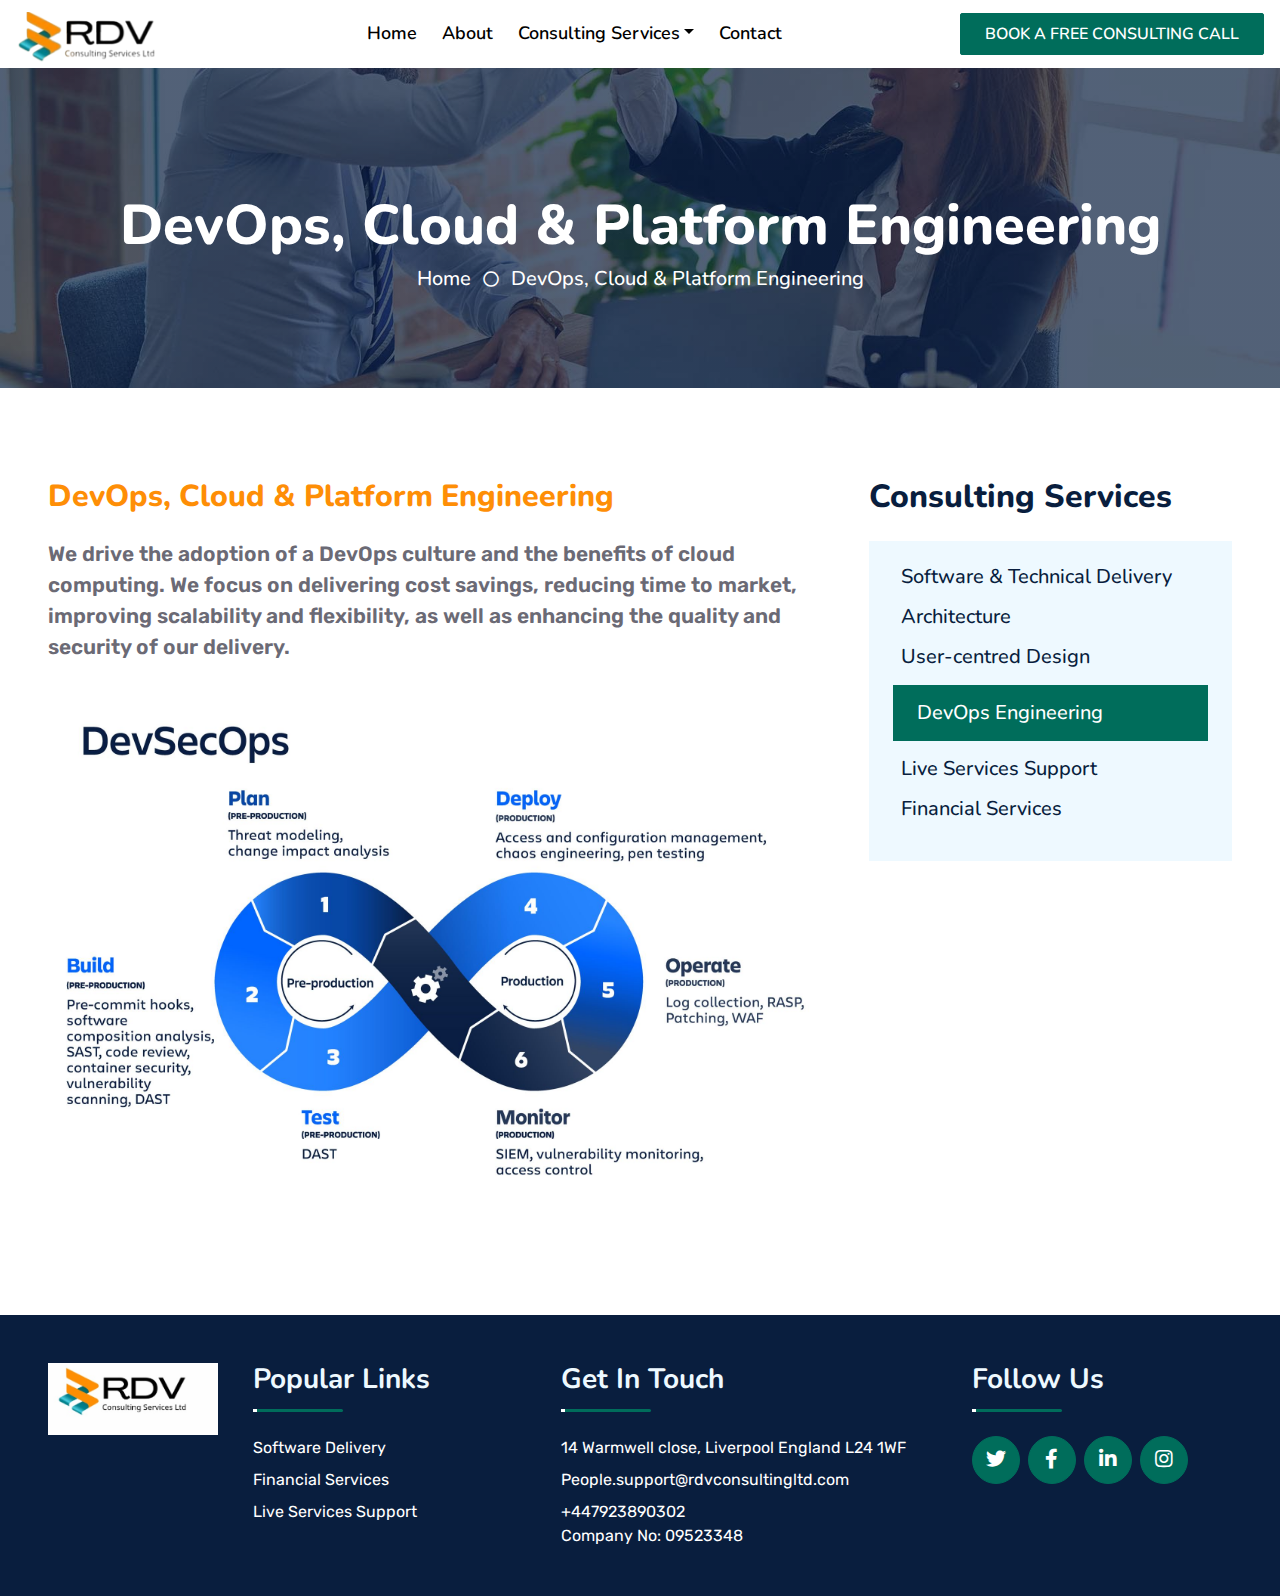
<file: devopsengineering.html>
<!DOCTYPE html>
<html lang="en">

<head>
    <meta charset="utf-8">
    <title>RDV Consulting Services Ltd</title>
    <meta content="width=device-width, initial-scale=1.0" name="viewport">
   

    <!-- Favicon -->
    <link href="img/favicon.ico" rel="icon">

    <!-- Google Web Fonts -->
    <link rel="preconnect" href="https://fonts.googleapis.com">
    <link rel="preconnect" href="https://fonts.gstatic.com" crossorigin>
    <link href="https://fonts.googleapis.com/css2?family=Nunito:wght@400;600;700;800&family=Rubik:wght@400;500;600;700&display=swap" rel="stylesheet">

    <!-- Icon Font Stylesheet -->
    <link href="https://cdnjs.cloudflare.com/ajax/libs/font-awesome/5.10.0/css/all.min.css" rel="stylesheet">
    <link href="https://cdn.jsdelivr.net/npm/bootstrap-icons@1.4.1/font/bootstrap-icons.css" rel="stylesheet">

    <!-- Libraries Stylesheet -->
    <link href="lib/owlcarousel/assets/owl.carousel.min.css" rel="stylesheet">
    <link href="lib/animate/animate.min.css" rel="stylesheet">

    <!-- Customized Bootstrap Stylesheet -->
    <link href="css/bootstrap.min.css" rel="stylesheet">

    <!-- Template Stylesheet -->
    <link href="css/style.css" rel="stylesheet">
</head>

<body>
    <!-- Spinner Start -->
    <div id="spinner" class="show bg-white position-fixed translate-middle w-100 vh-100 top-50 start-50 d-flex align-items-center justify-content-center">
        <div class="spinner"></div>
    </div>
    <!-- Spinner End -->



    <!-- Navbar & Carousel Start -->
    <div class="container-fluid position-relative p-0">
        <nav class="navbar navbar-expand-lg navbar-dark px-3 py-3 py-lg-0 bg-white">
            <a href="index.html" class="navbar-brand p-0">
                <!-- <h1 class="m-0"><i class="fa fa-user-tie me-2"></i>Startup</h1> -->
                <img src="./img/RDC.png" alt="" width="140" class="me-2 pt-2">
            </a>
            <button class="navbar-toggler" type="button" data-bs-toggle="collapse" data-bs-target="#navbarCollapse">
                <span class="fa fa-bars"></span>
            </button>
            <div class="collapse navbar-collapse" id="navbarCollapse">
                <div class="navbar-nav mx-auto py-0">
                    <a href="index.html" class="nav-item nav-link">Home</a>
                    <a href="about.html" class="nav-item nav-link">About</a>
                    <!-- <a href="service.html" class="nav-item nav-link">Services</a> -->
                    <div class="nav-item dropdown">
                        <a href="#" class="nav-link dropdown-toggle" data-bs-toggle="dropdown">Consulting Services</a>
                        <div class="dropdown-menu m-0">
                            <a href="software-delivery.html" class="dropdown-item">Software, Technical Delivery</a>
                            <a href="architecture.html" class="dropdown-item">Architecture</a>
                            <a href="usercenter.html" class="dropdown-item">User-centred Design</a>
                            <a href="devopsengineering.html" class="dropdown-item">DevOps, Cloud & Platform Engineering</a>
                            <a href="liveservices.html" class="dropdown-item">Live Services Support</a>
                            <a href="financialsupport.html" class="dropdown-item">Financial Services</a>
                        </div>
                    </div>
                    <a href="contact.html" class="nav-item nav-link">Contact</a>
                </div>
                <!-- <butaton type="button" class="btn text-primary ms-3" data-bs-toggle="modal" data-bs-target="#searchModal"><i class="fa fa-search"></i></butaton> -->
                <a href="" class="btn btn-primary py-2 px-4 ms-3" >BOOK A FREE CONSULTING CALL</a>
            </div>
        </nav>

        <div class="container-fluid bg-primary py-5 bg-header" style="margin-bottom: 90px;">
            <div class="row py-5">
                <div class="col-12 pt-lg-5 mt-lg-5 text-center">
                    <h1 class="display-4 text-white animated zoomIn">DevOps, Cloud & Platform Engineering</h1>
                    <a href="/index.html" class="h5 text-white">Home</a>
                    <i class="far fa-circle text-white px-2"></i>
                    <a href="" class="h5 text-white">DevOps, Cloud & Platform Engineering</a>
                </div>
            </div>
        </div>
    </div>
    <!-- Navbar End -->


    <!-- Full Screen Search Start -->
    <div class="modal fade" id="searchModal" tabindex="-1">
        <div class="modal-dialog modal-fullscreen">
            <div class="modal-content" style="background: rgba(9, 30, 62, .7);">
                <div class="modal-header border-0">
                    <button type="button" class="btn bg-white btn-close" data-bs-dismiss="modal" aria-label="Close"></button>
                </div>
                <div class="modal-body d-flex align-items-center justify-content-center">
                    <div class="input-group" style="max-width: 600px;">
                        <input type="text" class="form-control bg-transparent border-primary p-3" placeholder="Type search keyword">
                        <button class="btn btn-primary px-4"><i class="bi bi-search"></i></button>
                    </div>
                </div>
            </div>
        </div>
    </div>
    <!-- Full Screen Search End -->


    <div class="container-fluid py-6 px-5">
        <div class="row g-5">
            <div class="col-lg-8">
                <!-- Blog Detail Start -->
                <div class="mb-5">
                    <h1 class="mb-4" style="color: #FE8E06;">DevOps, Cloud & Platform Engineering</h1>
                    <p style="font-weight: 600; font-size: 1.3em;">
                        We drive the adoption of a DevOps culture and the benefits of cloud computing. We focus on delivering cost savings, 
                        reducing time to market, improving scalability and flexibility, as well as enhancing the quality and security of our 
                        delivery.
                    </p>
                    <img class="img-fluid w-100 mb-5" src="img/devops.jpg" alt="">
                </div>
                <!-- Blog Detail End -->
            </div>

            <!-- Sidebar Start -->
            <div class="col-lg-4">
                <!-- Category Start -->
                <div class="mb-5">
                    <h2 class="mb-4">Consulting Services</h2>
                    <div class="d-flex flex-column justify-content-start bg-light p-4">
                        <a class="h5 mb-3" href="software-delivery.html"><i class="text-primary me-2"></i>Software & Technical Delivery</a>
                        <a class="h5 mb-3" href="architecture.html"><i class="text-primary me-2"></i>Architecture</a>
                        <a class="h5 mb-3" href="usercenter.html"><i class="text-primary me-2"></i>User-centred Design</a>
                        <a class="h5 mb-3 actived" href="devopsengineering.html"><i class="text-primary me-2"></i>DevOps Engineering</a>
                        <a class="h5 mb-3" href="liveservices.html"><i class="text-primary me-2"></i>Live Services Support</a>
                        <a class="h5 mb-3" href="financialsupport.html"><i class="text-primary me-2"></i>Financial Services</a>
                    </div>
                </div>
            </div>
            <!-- Sidebar End -->
        </div>
    </div>

    

    <!-- Footer Start -->
    <div class="container-fluid bg-dark text-secondary p-5">
        <div class="row g-5">
            <div class="col-lg-2 col-md-6">
                <!-- <h3 class="text-white mb-4">Quick Links</h3> -->
                <div class="d-flex flex-column ">
                    <a class="text-secondary mb-2" href="index.html"> <img src="img/rdvlogo.png" alt="logo" style="width: 170px;"></a>
                </div>
            </div>
            <div class="col-lg-3 col-md-6">
                <div class="section-title section-title-sm position-relative pb-3 mb-4">
                    <h3 class="text-light mb-0">Popular Links</h3>
                </div>
                <div class="d-flex flex-column justify-content-start">
                    <a class="text-white mb-2" href="software-delivery.html">Software Delivery</a>
                    <a class="text-white mb-2" href="financialsupport.html">Financial Services</a>
                    <a class="text-white mb-2" href="liveservices.html">Live Services Support</a>
                </div>
            </div>
            <div class="col-lg-4 col-md-6">
                <div class="section-title section-title-sm position-relative pb-3 mb-4">
                    <h3 class="text-light mb-0">Get In Touch</h3>
                </div>
                <p class="text-white mb-2">14 Warmwell close, Liverpool England L24 1WF</p>
                <p class="text-white mb-2">People.support@rdvconsultingltd.com</p>
                <p class="text-white mb-0">+447923890302</p>
                <p class="text-white mb-0">Company No: 09523348</p>
            </div>
            <div class="col-lg-3 col-md-6">
                <div class="section-title section-title-sm position-relative pb-3 mb-4">
                    <h3 class="text-light mb-0">Follow Us</h3>
                </div>
                <div class="d-flex">
                    <a class="btn btn-lg btn-primary btn-lg-square rounded-circle me-2" href="#"><i class="fab fa-twitter fw-normal"></i></a>
                    <a class="btn btn-lg btn-primary btn-lg-square rounded-circle me-2" href="#"><i class="fab fa-facebook-f fw-normal"></i></a>
                    <a class="btn btn-lg btn-primary btn-lg-square rounded-circle me-2" href="#"><i class="fab fa-linkedin-in fw-normal"></i></a>
                    <a class="btn btn-lg btn-primary btn-lg-square rounded-circle" href="#"><i class="fab fa-instagram fw-normal"></i></a>
                </div>
            </div>
        </div>
    </div>
    <!-- Footer End -->


    <!-- Back to Top -->
    <a href="#" class="btn btn-lg btn-primary btn-lg-square rounded back-to-top"><i class="bi bi-arrow-up"></i></a>


    <!-- JavaScript Libraries -->
    <script src="https://code.jquery.com/jquery-3.4.1.min.js"></script>
    <script src="https://cdn.jsdelivr.net/npm/bootstrap@5.0.0/dist/js/bootstrap.bundle.min.js"></script>
    <script src="lib/wow/wow.min.js"></script>
    <script src="lib/easing/easing.min.js"></script>
    <script src="lib/waypoints/waypoints.min.js"></script>
    <script src="lib/counterup/counterup.min.js"></script>
    <script src="lib/owlcarousel/owl.carousel.min.js"></script>

    <!-- Template Javascript -->
    <script src="js/main.js"></script>
</body>

</html>
</file>
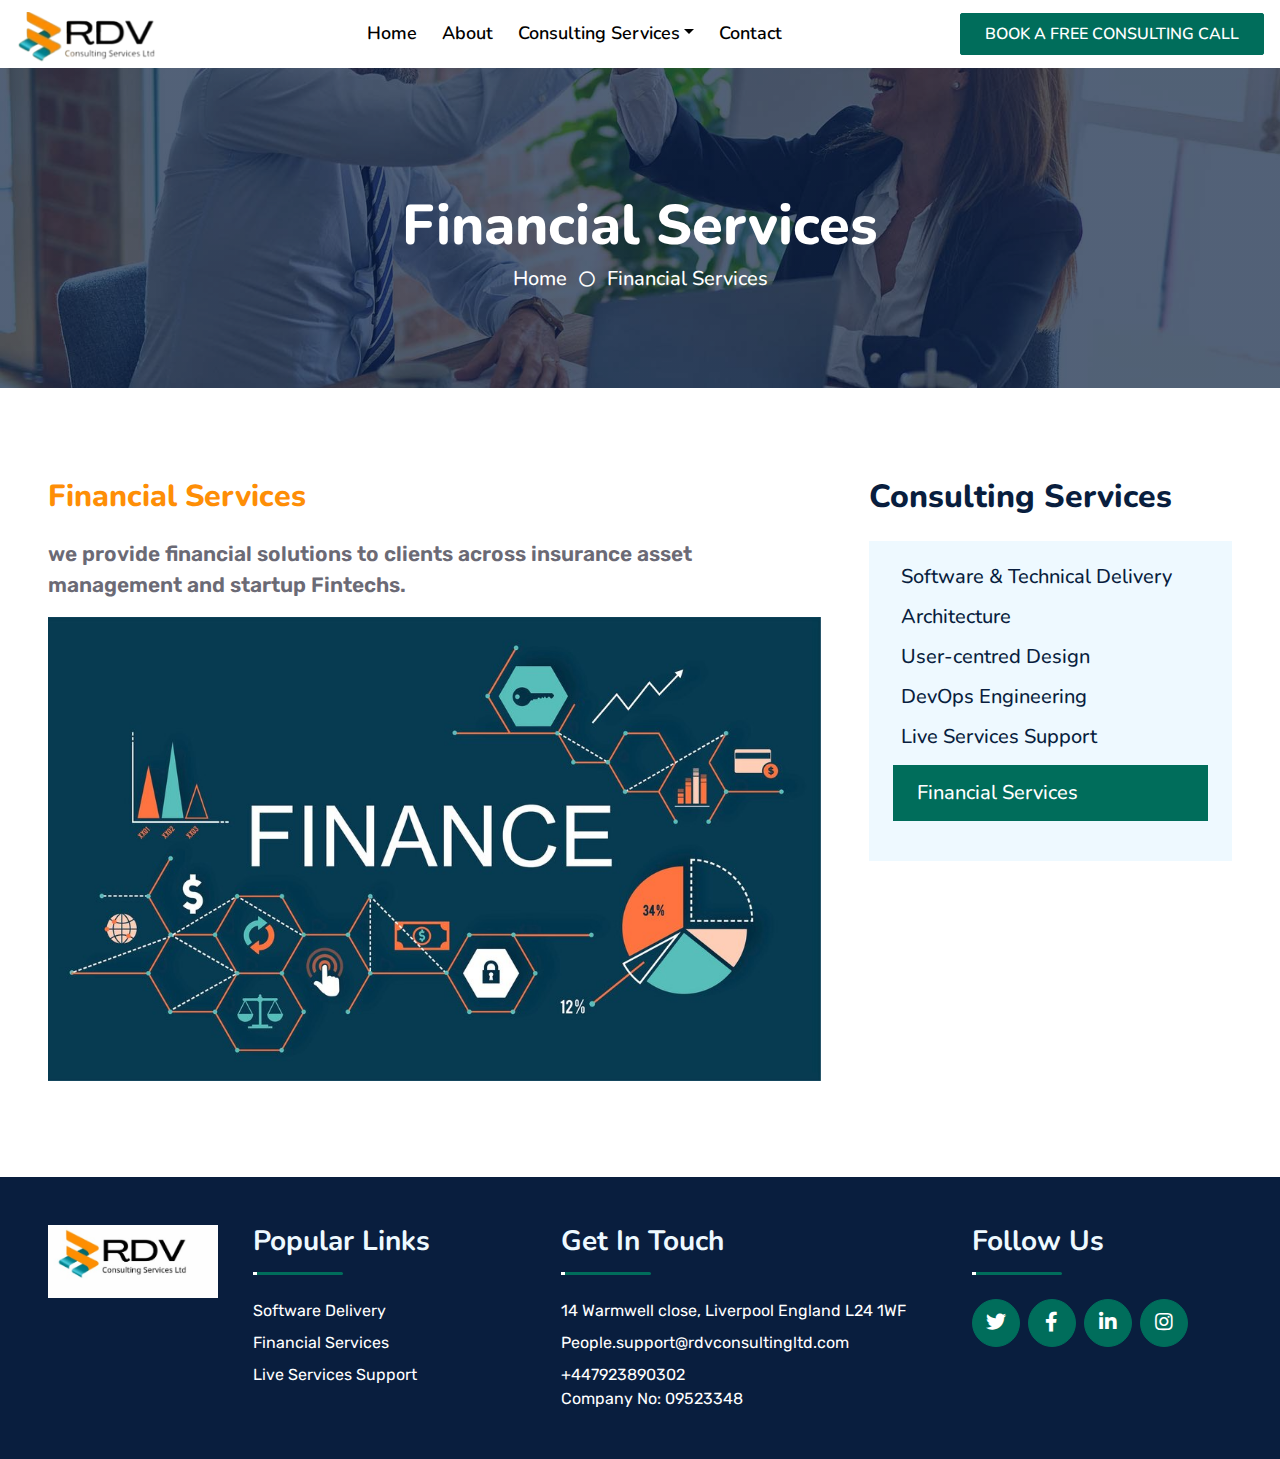
<file: financialsupport.html>
<!DOCTYPE html>
<html lang="en">

<head>
    <meta charset="utf-8">
    <title>RDV Consulting Services Ltd</title>
    <meta content="width=device-width, initial-scale=1.0" name="viewport">
   

    <!-- Favicon -->
    <link href="img/favicon.ico" rel="icon">

    <!-- Google Web Fonts -->
    <link rel="preconnect" href="https://fonts.googleapis.com">
    <link rel="preconnect" href="https://fonts.gstatic.com" crossorigin>
    <link href="https://fonts.googleapis.com/css2?family=Nunito:wght@400;600;700;800&family=Rubik:wght@400;500;600;700&display=swap" rel="stylesheet">

    <!-- Icon Font Stylesheet -->
    <link href="https://cdnjs.cloudflare.com/ajax/libs/font-awesome/5.10.0/css/all.min.css" rel="stylesheet">
    <link href="https://cdn.jsdelivr.net/npm/bootstrap-icons@1.4.1/font/bootstrap-icons.css" rel="stylesheet">

    <!-- Libraries Stylesheet -->
    <link href="lib/owlcarousel/assets/owl.carousel.min.css" rel="stylesheet">
    <link href="lib/animate/animate.min.css" rel="stylesheet">

    <!-- Customized Bootstrap Stylesheet -->
    <link href="css/bootstrap.min.css" rel="stylesheet">

    <!-- Template Stylesheet -->
    <link href="css/style.css" rel="stylesheet">
</head>

<body>
    <!-- Spinner Start -->
    <div id="spinner" class="show bg-white position-fixed translate-middle w-100 vh-100 top-50 start-50 d-flex align-items-center justify-content-center">
        <div class="spinner"></div>
    </div>
    <!-- Spinner End -->



    <!-- Navbar & Carousel Start -->
    <div class="container-fluid position-relative p-0">
        <nav class="navbar navbar-expand-lg navbar-dark px-3 py-3 py-lg-0 bg-white">
            <a href="index.html" class="navbar-brand p-0">
                <!-- <h1 class="m-0"><i class="fa fa-user-tie me-2"></i>Startup</h1> -->
                <img src="./img/RDC.png" alt="" width="140" class="me-2 pt-2">
            </a>
            <button class="navbar-toggler" type="button" data-bs-toggle="collapse" data-bs-target="#navbarCollapse">
                <span class="fa fa-bars"></span>
            </button>
            <div class="collapse navbar-collapse" id="navbarCollapse">
                <div class="navbar-nav mx-auto py-0">
                    <a href="index.html" class="nav-item nav-link">Home</a>
                    <a href="about.html" class="nav-item nav-link">About</a>
                    <!-- <a href="service.html" class="nav-item nav-link">Services</a> -->
                    <div class="nav-item dropdown">
                        <a href="#" class="nav-link dropdown-toggle" data-bs-toggle="dropdown">Consulting Services</a>
                        <div class="dropdown-menu m-0">
                            <a href="software-delivery.html" class="dropdown-item">Software, Technical Delivery</a>
                            <a href="architecture.html" class="dropdown-item">Architecture</a>
                            <a href="usercenter.html" class="dropdown-item">User-centred Design</a>
                            <a href="devopsengineering.html" class="dropdown-item">DevOps, Cloud & Platform Engineering</a>
                            <a href="liveservices.html" class="dropdown-item">Live Services Support</a>
                            <a href="financialsupport.html" class="dropdown-item">Financial Services</a>
                        </div>
                    </div>
                    <a href="contact.html" class="nav-item nav-link">Contact</a>
                </div>
                <!-- <butaton type="button" class="btn text-primary ms-3" data-bs-toggle="modal" data-bs-target="#searchModal"><i class="fa fa-search"></i></butaton> -->
                <a href="" class="btn btn-primary py-2 px-4 ms-3" >BOOK A FREE CONSULTING CALL</a>
            </div>
        </nav>

        <div class="container-fluid bg-primary py-5 bg-header" style="margin-bottom: 90px;">
            <div class="row py-5">
                <div class="col-12 pt-lg-5 mt-lg-5 text-center">
                    <h1 class="display-4 text-white animated zoomIn">Financial Services</h1>
                    <a href="/index.html" class="h5 text-white">Home</a>
                    <i class="far fa-circle text-white px-2"></i>
                    <a href="" class="h5 text-white">Financial Services</a>
                </div>
            </div>
        </div>
    </div>
    <!-- Navbar End -->


    <!-- Full Screen Search Start -->
    <div class="modal fade" id="searchModal" tabindex="-1">
        <div class="modal-dialog modal-fullscreen">
            <div class="modal-content" style="background: rgba(9, 30, 62, .7);">
                <div class="modal-header border-0">
                    <button type="button" class="btn bg-white btn-close" data-bs-dismiss="modal" aria-label="Close"></button>
                </div>
                <div class="modal-body d-flex align-items-center justify-content-center">
                    <div class="input-group" style="max-width: 600px;">
                        <input type="text" class="form-control bg-transparent border-primary p-3" placeholder="Type search keyword">
                        <button class="btn btn-primary px-4"><i class="bi bi-search"></i></button>
                    </div>
                </div>
            </div>
        </div>
    </div>
    <!-- Full Screen Search End -->


    <div class="container-fluid py-6 px-5">
        <div class="row g-5">
            <div class="col-lg-8">
                <!-- Blog Detail Start -->
                <div class="mb-5">
                    <h1 class="mb-4" style="color: #FE8E06;">Financial Services</h1>
                    <p style="font-weight: 600; font-size: 1.3em;">
                        we provide financial solutions to clients across insurance asset management and startup Fintechs. 
                    </p>
                    <img class="img-fluid w-100 mb-5" src="img/finance.jpg" alt="">
                </div>
                <!-- Blog Detail End -->
            </div>

            <!-- Sidebar Start -->
            <div class="col-lg-4">
                <!-- Category Start -->
                <div class="mb-5">
                    <h2 class="mb-4">Consulting Services</h2>
                    <div class="d-flex flex-column justify-content-start bg-light p-4">
                        <a class="h5 mb-3" href="software-delivery.html"><i class="text-primary me-2"></i>Software & Technical Delivery</a>
                        <a class="h5 mb-3" href="architecture.html"><i class="text-primary me-2"></i>Architecture</a>
                        <a class="h5 mb-3" href="usercenter.html"><i class="text-primary me-2"></i>User-centred Design</a>
                        <a class="h5 mb-3" href="devopsengineering.html"><i class="text-primary me-2"></i>DevOps Engineering</a>
                        <a class="h5 mb-3" href="liveservices.html"><i class="text-primary me-2"></i>Live Services Support</a>
                        <a class="h5 mb-3 actived" href="financialsupport.html"><i class="text-primary me-2"></i>Financial Services</a>
                    </div>
                </div>
            </div>
            <!-- Sidebar End -->
        </div>
    </div>

    

    <!-- Footer Start -->
    <div class="container-fluid bg-dark text-secondary p-5">
        <div class="row g-5">
            <div class="col-lg-2 col-md-6">
                <!-- <h3 class="text-white mb-4">Quick Links</h3> -->
                <div class="d-flex flex-column ">
                    <a class="text-secondary mb-2" href="index.html"> <img src="img/rdvlogo.png" alt="logo" style="width: 170px;"></a>
                </div>
            </div>
            <div class="col-lg-3 col-md-6">
                <div class="section-title section-title-sm position-relative pb-3 mb-4">
                    <h3 class="text-light mb-0">Popular Links</h3>
                </div>
                <div class="d-flex flex-column justify-content-start">
                    <a class="text-white mb-2" href="software-delivery.html">Software Delivery</a>
                    <a class="text-white mb-2" href="financialsupport.html">Financial Services</a>
                    <a class="text-white mb-2" href="liveservices.html">Live Services Support</a>
                </div>
            </div>
            <div class="col-lg-4 col-md-6">
                <div class="section-title section-title-sm position-relative pb-3 mb-4">
                    <h3 class="text-light mb-0">Get In Touch</h3>
                </div>
                <p class="text-white mb-2">14 Warmwell close, Liverpool England L24 1WF</p>
                <p class="text-white mb-2">People.support@rdvconsultingltd.com</p>
                <p class="text-white mb-0">+447923890302</p>
                <p class="text-white mb-0">Company No: 09523348</p>
            </div>
            <div class="col-lg-3 col-md-6">
                <div class="section-title section-title-sm position-relative pb-3 mb-4">
                    <h3 class="text-light mb-0">Follow Us</h3>
                </div>
                <div class="d-flex">
                    <a class="btn btn-lg btn-primary btn-lg-square rounded-circle me-2" href="#"><i class="fab fa-twitter fw-normal"></i></a>
                    <a class="btn btn-lg btn-primary btn-lg-square rounded-circle me-2" href="#"><i class="fab fa-facebook-f fw-normal"></i></a>
                    <a class="btn btn-lg btn-primary btn-lg-square rounded-circle me-2" href="#"><i class="fab fa-linkedin-in fw-normal"></i></a>
                    <a class="btn btn-lg btn-primary btn-lg-square rounded-circle" href="#"><i class="fab fa-instagram fw-normal"></i></a>
                </div>
            </div>
        </div>
    </div>
    <!-- Footer End -->


    <!-- Back to Top -->
    <a href="#" class="btn btn-lg btn-primary btn-lg-square rounded back-to-top"><i class="bi bi-arrow-up"></i></a>


    <!-- JavaScript Libraries -->
    <script src="https://code.jquery.com/jquery-3.4.1.min.js"></script>
    <script src="https://cdn.jsdelivr.net/npm/bootstrap@5.0.0/dist/js/bootstrap.bundle.min.js"></script>
    <script src="lib/wow/wow.min.js"></script>
    <script src="lib/easing/easing.min.js"></script>
    <script src="lib/waypoints/waypoints.min.js"></script>
    <script src="lib/counterup/counterup.min.js"></script>
    <script src="lib/owlcarousel/owl.carousel.min.js"></script>

    <!-- Template Javascript -->
    <script src="js/main.js"></script>
</body>

</html>
</file>
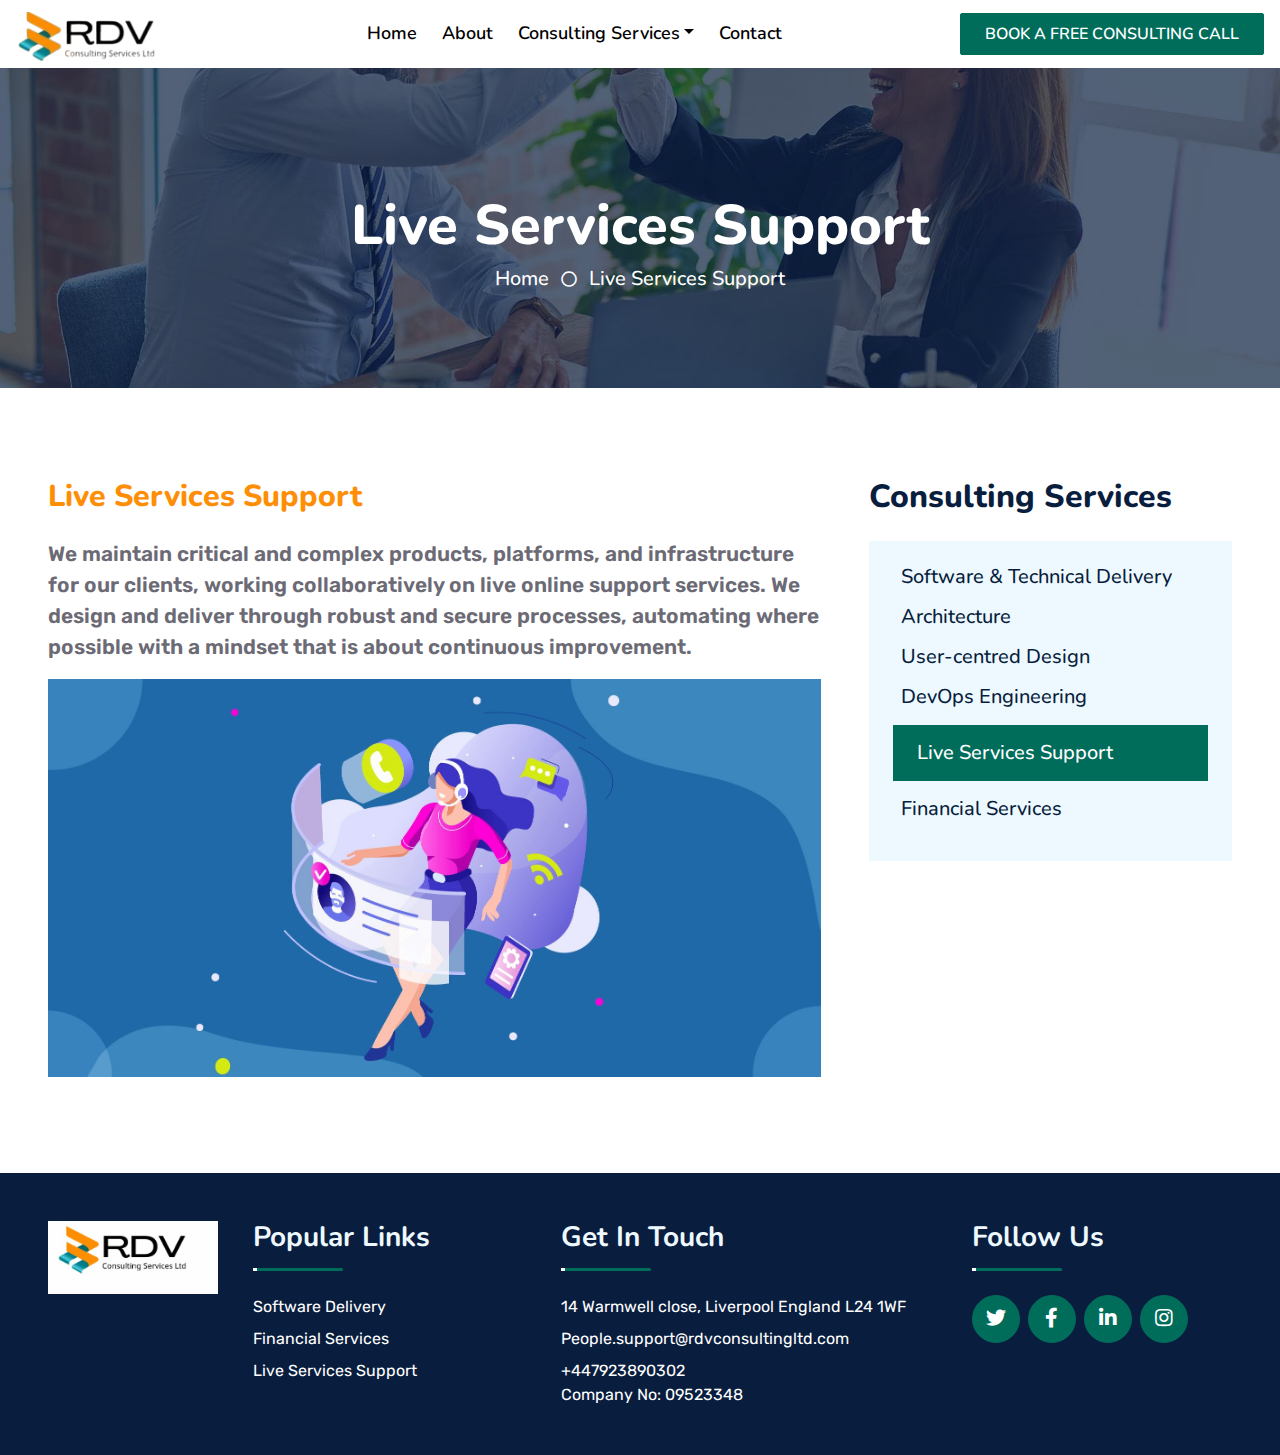
<file: liveservices.html>
<!DOCTYPE html>
<html lang="en">

<head>
    <meta charset="utf-8">
    <title>RDV Consulting Services Ltd</title>
    <meta content="width=device-width, initial-scale=1.0" name="viewport">
   

    <!-- Favicon -->
    <link href="img/favicon.ico" rel="icon">

    <!-- Google Web Fonts -->
    <link rel="preconnect" href="https://fonts.googleapis.com">
    <link rel="preconnect" href="https://fonts.gstatic.com" crossorigin>
    <link href="https://fonts.googleapis.com/css2?family=Nunito:wght@400;600;700;800&family=Rubik:wght@400;500;600;700&display=swap" rel="stylesheet">

    <!-- Icon Font Stylesheet -->
    <link href="https://cdnjs.cloudflare.com/ajax/libs/font-awesome/5.10.0/css/all.min.css" rel="stylesheet">
    <link href="https://cdn.jsdelivr.net/npm/bootstrap-icons@1.4.1/font/bootstrap-icons.css" rel="stylesheet">

    <!-- Libraries Stylesheet -->
    <link href="lib/owlcarousel/assets/owl.carousel.min.css" rel="stylesheet">
    <link href="lib/animate/animate.min.css" rel="stylesheet">

    <!-- Customized Bootstrap Stylesheet -->
    <link href="css/bootstrap.min.css" rel="stylesheet">

    <!-- Template Stylesheet -->
    <link href="css/style.css" rel="stylesheet">
</head>

<body>
    <!-- Spinner Start -->
    <div id="spinner" class="show bg-white position-fixed translate-middle w-100 vh-100 top-50 start-50 d-flex align-items-center justify-content-center">
        <div class="spinner"></div>
    </div>
    <!-- Spinner End -->



    <!-- Navbar & Carousel Start -->
    <div class="container-fluid position-relative p-0">
        <nav class="navbar navbar-expand-lg navbar-dark px-3 py-3 py-lg-0 bg-white">
            <a href="index.html" class="navbar-brand p-0">
                <!-- <h1 class="m-0"><i class="fa fa-user-tie me-2"></i>Startup</h1> -->
                <img src="./img/RDC.png" alt="" width="140" class="me-2 pt-2">
            </a>
            <button class="navbar-toggler" type="button" data-bs-toggle="collapse" data-bs-target="#navbarCollapse">
                <span class="fa fa-bars"></span>
            </button>
            <div class="collapse navbar-collapse" id="navbarCollapse">
                <div class="navbar-nav mx-auto py-0">
                    <a href="index.html" class="nav-item nav-link">Home</a>
                    <a href="about.html" class="nav-item nav-link">About</a>
                    <!-- <a href="service.html" class="nav-item nav-link">Services</a> -->
                    <div class="nav-item dropdown">
                        <a href="#" class="nav-link dropdown-toggle" data-bs-toggle="dropdown">Consulting Services</a>
                        <div class="dropdown-menu m-0">
                            <a href="software-delivery.html" class="dropdown-item">Software, Technical Delivery</a>
                            <a href="architecture.html" class="dropdown-item">Architecture</a>
                            <a href="usercenter.html" class="dropdown-item">User-centred Design</a>
                            <a href="devopsengineering.html" class="dropdown-item">DevOps, Cloud & Platform Engineering</a>
                            <a href="liveservices.html" class="dropdown-item">Live Services Support</a>
                            <a href="financialsupport.html" class="dropdown-item">Financial Services</a>
                        </div>
                    </div>
                    <a href="contact.html" class="nav-item nav-link">Contact</a>
                </div>
                <!-- <butaton type="button" class="btn text-primary ms-3" data-bs-toggle="modal" data-bs-target="#searchModal"><i class="fa fa-search"></i></butaton> -->
                <a href="" class="btn btn-primary py-2 px-4 ms-3" >BOOK A FREE CONSULTING CALL</a>
            </div>
        </nav>

        <div class="container-fluid bg-primary py-5 bg-header" style="margin-bottom: 90px;">
            <div class="row py-5">
                <div class="col-12 pt-lg-5 mt-lg-5 text-center">
                    <h1 class="display-4 text-white animated zoomIn">Live Services Support</h1>
                    <a href="/index.html" class="h5 text-white">Home</a>
                    <i class="far fa-circle text-white px-2"></i>
                    <a href="" class="h5 text-white">Live Services Support</a>
                </div>
            </div>
        </div>
    </div>
    <!-- Navbar End -->


    <!-- Full Screen Search Start -->
    <div class="modal fade" id="searchModal" tabindex="-1">
        <div class="modal-dialog modal-fullscreen">
            <div class="modal-content" style="background: rgba(9, 30, 62, .7);">
                <div class="modal-header border-0">
                    <button type="button" class="btn bg-white btn-close" data-bs-dismiss="modal" aria-label="Close"></button>
                </div>
                <div class="modal-body d-flex align-items-center justify-content-center">
                    <div class="input-group" style="max-width: 600px;">
                        <input type="text" class="form-control bg-transparent border-primary p-3" placeholder="Type search keyword">
                        <button class="btn btn-primary px-4"><i class="bi bi-search"></i></button>
                    </div>
                </div>
            </div>
        </div>
    </div>
    <!-- Full Screen Search End -->


    <div class="container-fluid py-6 px-5">
        <div class="row g-5">
            <div class="col-lg-8">
                <!-- Blog Detail Start -->
                <div class="mb-5">
                    <h1 class="mb-4" style="color: #FE8E06;">Live Services Support</h1>
                    <p style="font-weight: 600; font-size: 1.3em;">
                        We maintain critical and complex products, platforms, and infrastructure for our clients, 
                        working collaboratively on live online support services. We design and deliver through robust 
                        and secure processes, automating where possible with a mindset that is about continuous improvement. 
                    </p>
                    <img class="img-fluid w-100 mb-5" src="img/support.jpg" alt="">
                </div>
                <!-- Blog Detail End -->
            </div>

            <!-- Sidebar Start -->
            <div class="col-lg-4">
                <!-- Category Start -->
                <div class="mb-5">
                    <h2 class="mb-4">Consulting Services</h2>
                    <div class="d-flex flex-column justify-content-start bg-light p-4">
                        <a class="h5 mb-3" href="software-delivery.html"><i class="text-primary me-2"></i>Software & Technical Delivery</a>
                        <a class="h5 mb-3" href="architecture.html"><i class="text-primary me-2"></i>Architecture</a>
                        <a class="h5 mb-3" href="usercenter.html"><i class="text-primary me-2"></i>User-centred Design</a>
                        <a class="h5 mb-3" href="devopsengineering.html"><i class="text-primary me-2"></i>DevOps Engineering</a>
                        <a class="h5 mb-3 actived" href="liveservices.html"><i class="text-primary me-2"></i>Live Services Support</a>
                        <a class="h5 mb-3" href="financialsupport.html"><i class="text-primary me-2"></i>Financial Services</a>
                    </div>
                </div>
            </div>
            <!-- Sidebar End -->
        </div>
    </div>

    

    <!-- Footer Start -->
    <div class="container-fluid bg-dark text-secondary p-5">
        <div class="row g-5">
            <div class="col-lg-2 col-md-6">
                <!-- <h3 class="text-white mb-4">Quick Links</h3> -->
                <div class="d-flex flex-column ">
                    <a class="text-secondary mb-2" href="index.html"> <img src="img/rdvlogo.png" alt="logo" style="width: 170px;"></a>
                </div>
            </div>
            <div class="col-lg-3 col-md-6">
                <div class="section-title section-title-sm position-relative pb-3 mb-4">
                    <h3 class="text-light mb-0">Popular Links</h3>
                </div>
                <div class="d-flex flex-column justify-content-start">
                    <a class="text-white mb-2" href="software-delivery.html">Software Delivery</a>
                    <a class="text-white mb-2" href="financialsupport.html">Financial Services</a>
                    <a class="text-white mb-2" href="liveservices.html">Live Services Support</a>
                </div>
            </div>
            <div class="col-lg-4 col-md-6">
                <div class="section-title section-title-sm position-relative pb-3 mb-4">
                    <h3 class="text-light mb-0">Get In Touch</h3>
                </div>
                <p class="text-white mb-2">14 Warmwell close, Liverpool England L24 1WF</p>
                <p class="text-white mb-2">People.support@rdvconsultingltd.com</p>
                <p class="text-white mb-0">+447923890302</p>
                <p class="text-white mb-0">Company No: 09523348</p>
            </div>
            <div class="col-lg-3 col-md-6">
                <div class="section-title section-title-sm position-relative pb-3 mb-4">
                    <h3 class="text-light mb-0">Follow Us</h3>
                </div>
                <div class="d-flex">
                    <a class="btn btn-lg btn-primary btn-lg-square rounded-circle me-2" href="#"><i class="fab fa-twitter fw-normal"></i></a>
                    <a class="btn btn-lg btn-primary btn-lg-square rounded-circle me-2" href="#"><i class="fab fa-facebook-f fw-normal"></i></a>
                    <a class="btn btn-lg btn-primary btn-lg-square rounded-circle me-2" href="#"><i class="fab fa-linkedin-in fw-normal"></i></a>
                    <a class="btn btn-lg btn-primary btn-lg-square rounded-circle" href="#"><i class="fab fa-instagram fw-normal"></i></a>
                </div>
            </div>
        </div>
    </div>
    <!-- Footer End -->


    <!-- Back to Top -->
    <a href="#" class="btn btn-lg btn-primary btn-lg-square rounded back-to-top"><i class="bi bi-arrow-up"></i></a>


    <!-- JavaScript Libraries -->
    <script src="https://code.jquery.com/jquery-3.4.1.min.js"></script>
    <script src="https://cdn.jsdelivr.net/npm/bootstrap@5.0.0/dist/js/bootstrap.bundle.min.js"></script>
    <script src="lib/wow/wow.min.js"></script>
    <script src="lib/easing/easing.min.js"></script>
    <script src="lib/waypoints/waypoints.min.js"></script>
    <script src="lib/counterup/counterup.min.js"></script>
    <script src="lib/owlcarousel/owl.carousel.min.js"></script>

    <!-- Template Javascript -->
    <script src="js/main.js"></script>
</body>

</html>
</file>
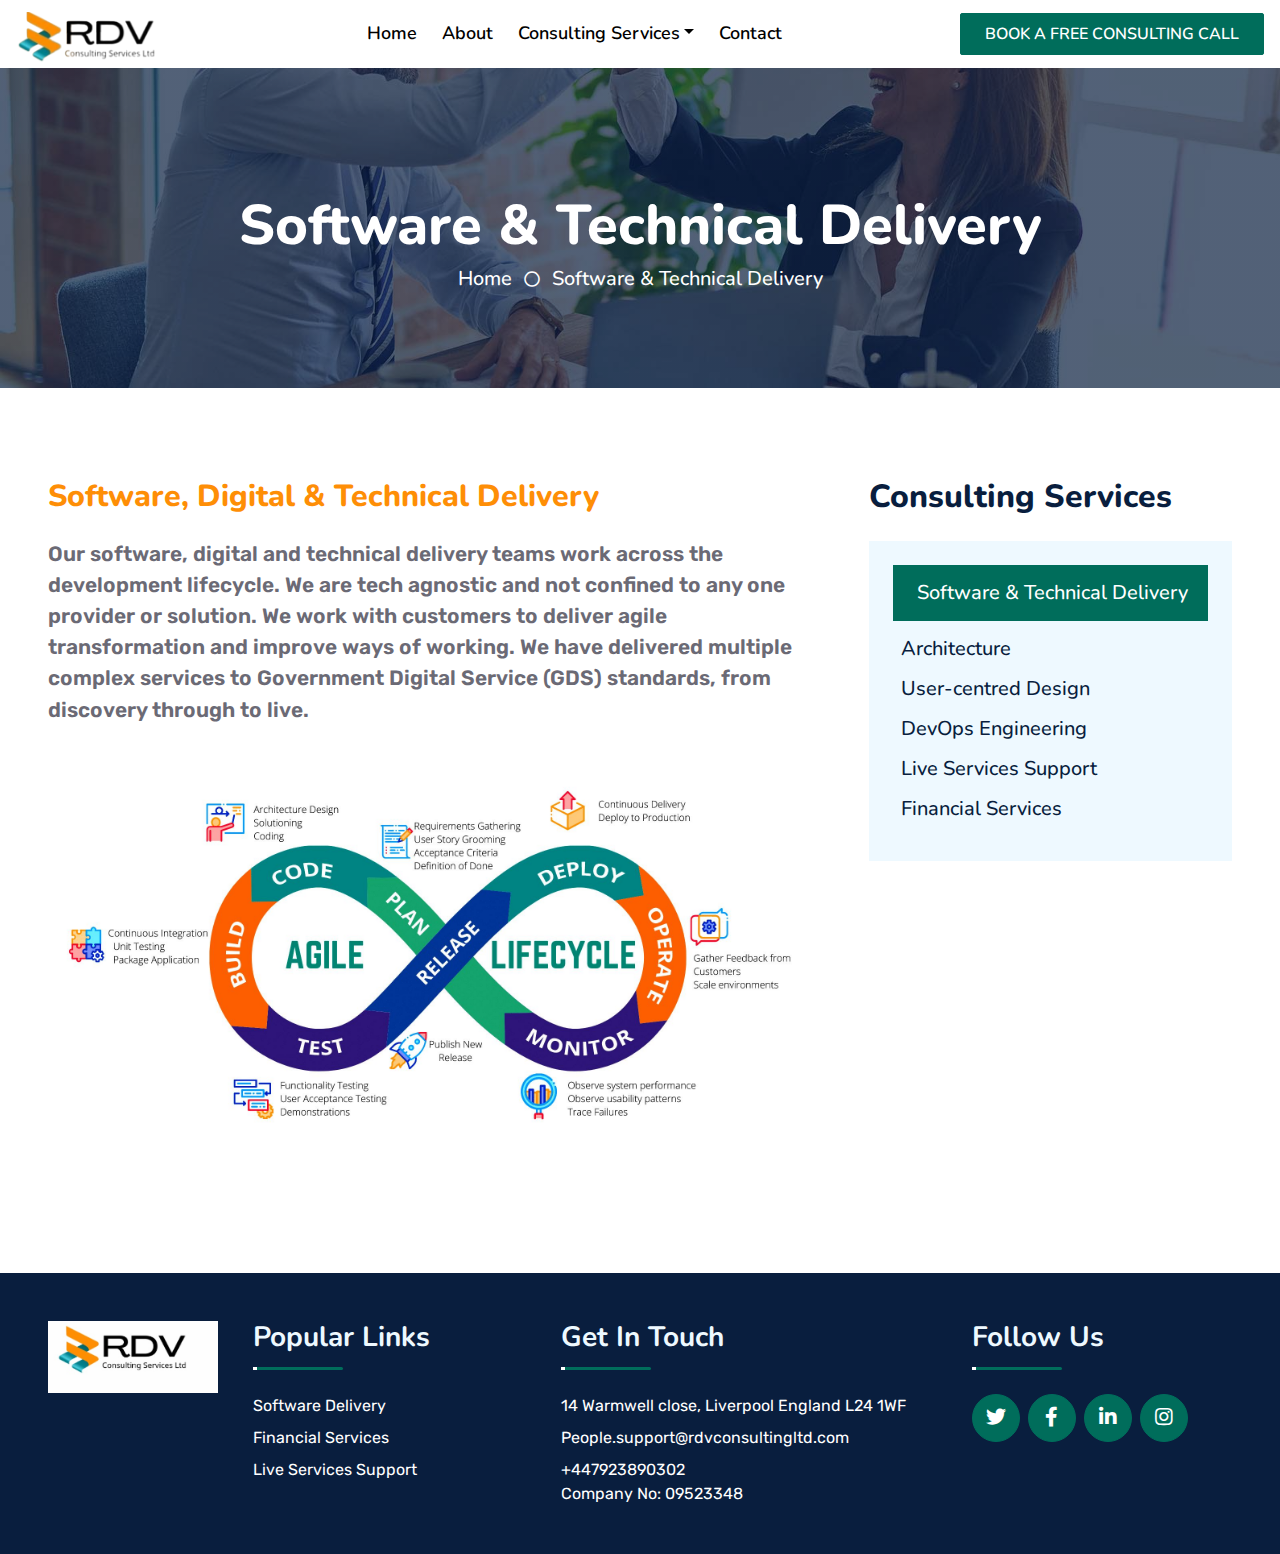
<file: software-delivery.html>
<!DOCTYPE html>
<html lang="en">

<head>
    <meta charset="utf-8">
    <title>RDV Consulting Services Ltd</title>
    <meta content="width=device-width, initial-scale=1.0" name="viewport">
   

    <!-- Favicon -->
    <link href="img/favicon.ico" rel="icon">

    <!-- Google Web Fonts -->
    <link rel="preconnect" href="https://fonts.googleapis.com">
    <link rel="preconnect" href="https://fonts.gstatic.com" crossorigin>
    <link href="https://fonts.googleapis.com/css2?family=Nunito:wght@400;600;700;800&family=Rubik:wght@400;500;600;700&display=swap" rel="stylesheet">

    <!-- Icon Font Stylesheet -->
    <link href="https://cdnjs.cloudflare.com/ajax/libs/font-awesome/5.10.0/css/all.min.css" rel="stylesheet">
    <link href="https://cdn.jsdelivr.net/npm/bootstrap-icons@1.4.1/font/bootstrap-icons.css" rel="stylesheet">

    <!-- Libraries Stylesheet -->
    <link href="lib/owlcarousel/assets/owl.carousel.min.css" rel="stylesheet">
    <link href="lib/animate/animate.min.css" rel="stylesheet">

    <!-- Customized Bootstrap Stylesheet -->
    <link href="css/bootstrap.min.css" rel="stylesheet">

    <!-- Template Stylesheet -->
    <link href="css/style.css" rel="stylesheet">
</head>

<body>
    <!-- Spinner Start -->
    <div id="spinner" class="show bg-white position-fixed translate-middle w-100 vh-100 top-50 start-50 d-flex align-items-center justify-content-center">
        <div class="spinner"></div>
    </div>
    <!-- Spinner End -->



    <!-- Navbar & Carousel Start -->
    <div class="container-fluid position-relative p-0">
        <nav class="navbar navbar-expand-lg navbar-dark px-3 py-3 py-lg-0 bg-white">
            <a href="index.html" class="navbar-brand p-0">
                <!-- <h1 class="m-0"><i class="fa fa-user-tie me-2"></i>Startup</h1> -->
                <img src="./img/RDC.png" alt="" width="140" class="me-2 pt-2">
            </a>
            <button class="navbar-toggler" type="button" data-bs-toggle="collapse" data-bs-target="#navbarCollapse">
                <span class="fa fa-bars"></span>
            </button>
            <div class="collapse navbar-collapse" id="navbarCollapse">
                <div class="navbar-nav mx-auto py-0">
                    <a href="index.html" class="nav-item nav-link">Home</a>
                    <a href="about.html" class="nav-item nav-link">About</a>
                    <!-- <a href="service.html" class="nav-item nav-link">Services</a> -->
                    <div class="nav-item dropdown">
                        <a href="#" class="nav-link dropdown-toggle" data-bs-toggle="dropdown">Consulting Services</a>
                        <div class="dropdown-menu m-0">
                            <a href="software-delivery.html" class="dropdown-item">Software, Technical Delivery</a>
                            <a href="architecture.html" class="dropdown-item">Architecture</a>
                            <a href="usercenter.html" class="dropdown-item">User-centred Design</a>
                            <a href="devopsengineering.html" class="dropdown-item">DevOps, Cloud & Platform Engineering</a>
                            <a href="liveservices.html" class="dropdown-item">Live Services Support</a>
                            <a href="financialsupport.html" class="dropdown-item">Financial Services</a>
                        </div>
                    </div>
                    <a href="contact.html" class="nav-item nav-link">Contact</a>
                </div>
                <!-- <butaton type="button" class="btn text-primary ms-3" data-bs-toggle="modal" data-bs-target="#searchModal"><i class="fa fa-search"></i></butaton> -->
                <a href="" class="btn btn-primary py-2 px-4 ms-3" >BOOK A FREE CONSULTING CALL</a>
            </div>
        </nav>

        <div class="container-fluid bg-primary py-5 bg-header" style="margin-bottom: 90px;">
            <div class="row py-5">
                <div class="col-12 pt-lg-5 mt-lg-5 text-center">
                    <h1 class="display-4 text-white animated zoomIn">Software & Technical Delivery</h1>
                    <a href="/index.html" class="h5 text-white">Home</a>
                    <i class="far fa-circle text-white px-2"></i>
                    <a href="" class="h5 text-white">Software & Technical Delivery</a>
                </div>
            </div>
        </div>
    </div>
    <!-- Navbar End -->


    <!-- Full Screen Search Start -->
    <div class="modal fade" id="searchModal" tabindex="-1">
        <div class="modal-dialog modal-fullscreen">
            <div class="modal-content" style="background: rgba(9, 30, 62, .7);">
                <div class="modal-header border-0">
                    <button type="button" class="btn bg-white btn-close" data-bs-dismiss="modal" aria-label="Close"></button>
                </div>
                <div class="modal-body d-flex align-items-center justify-content-center">
                    <div class="input-group" style="max-width: 600px;">
                        <input type="text" class="form-control bg-transparent border-primary p-3" placeholder="Type search keyword">
                        <button class="btn btn-primary px-4"><i class="bi bi-search"></i></button>
                    </div>
                </div>
            </div>
        </div>
    </div>
    <!-- Full Screen Search End -->


    <div class="container-fluid py-6 px-5">
        <div class="row g-5">
            <div class="col-lg-8">
                <!-- Blog Detail Start -->
                <div class="mb-5">
                    <h1 class="mb-4" style="color: #FE8E06;">Software, Digital & Technical Delivery</h1>
                    <p style="font-weight: 600; font-size: 1.3em;">
                        Our software, digital and technical delivery teams work across the development lifecycle. 
                        We are tech agnostic and not confined to any one provider or solution. We work with customers 
                        to deliver agile transformation and improve ways of working. We have delivered multiple complex 
                        services to Government Digital Service (GDS) standards, from discovery through to live. 
                    </p>
                    <img class="img-fluid w-100 mb-5" src="img/softwareimg.jpg" alt="">
                </div>
                <!-- Blog Detail End -->
            </div>

            <!-- Sidebar Start -->
            <div class="col-lg-4">
                <!-- Category Start -->
                <div class="mb-5">
                    <h2 class="mb-4">Consulting Services</h2>
                    <div class="d-flex flex-column justify-content-start bg-light p-4">
                        <a class="h5 mb-3 actived" href="software-delivery.html"><i class="text-primary me-2"></i>Software & Technical Delivery</a>
                        <a class="h5 mb-3" href="architecture.html"><i class="text-primary me-2"></i>Architecture</a>
                        <a class="h5 mb-3" href="usercenter.html"><i class="text-primary me-2"></i>User-centred Design</a>
                        <a class="h5 mb-3" href="devopsengineering.html"><i class="text-primary me-2"></i>DevOps Engineering</a>
                        <a class="h5 mb-3" href="liveservices.html"><i class="text-primary me-2"></i>Live Services Support</a>
                        <a class="h5 mb-3" href="financialsupport.html"><i class="text-primary me-2"></i>Financial Services</a>
                    </div>
                </div>
            </div>
            <!-- Sidebar End -->
        </div>
    </div>

    

    <!-- Footer Start -->
    <div class="container-fluid bg-dark text-secondary p-5">
        <div class="row g-5">
            <div class="col-lg-2 col-md-6">
                <!-- <h3 class="text-white mb-4">Quick Links</h3> -->
                <div class="d-flex flex-column ">
                    <a class="text-secondary mb-2" href="index.html"> <img src="img/rdvlogo.png" alt="logo" style="width: 170px;"></a>
                </div>
            </div>
            <div class="col-lg-3 col-md-6">
                <div class="section-title section-title-sm position-relative pb-3 mb-4">
                    <h3 class="text-light mb-0">Popular Links</h3>
                </div>
                <div class="d-flex flex-column justify-content-start">
                    <a class="text-white mb-2" href="software-delivery.html">Software Delivery</a>
                    <a class="text-white mb-2" href="financialsupport.html">Financial Services</a>
                    <a class="text-white mb-2" href="liveservices.html">Live Services Support</a>
                </div>
            </div>
            <div class="col-lg-4 col-md-6">
                <div class="section-title section-title-sm position-relative pb-3 mb-4">
                    <h3 class="text-light mb-0">Get In Touch</h3>
                </div>
                <p class="text-white mb-2">14 Warmwell close, Liverpool England L24 1WF</p>
                <p class="text-white mb-2">People.support@rdvconsultingltd.com</p>
                <p class="text-white mb-0">+447923890302</p>
                <p class="text-white mb-0">Company No: 09523348</p>
            </div>
            <div class="col-lg-3 col-md-6">
                <div class="section-title section-title-sm position-relative pb-3 mb-4">
                    <h3 class="text-light mb-0">Follow Us</h3>
                </div>
                <div class="d-flex">
                    <a class="btn btn-lg btn-primary btn-lg-square rounded-circle me-2" href="#"><i class="fab fa-twitter fw-normal"></i></a>
                    <a class="btn btn-lg btn-primary btn-lg-square rounded-circle me-2" href="#"><i class="fab fa-facebook-f fw-normal"></i></a>
                    <a class="btn btn-lg btn-primary btn-lg-square rounded-circle me-2" href="#"><i class="fab fa-linkedin-in fw-normal"></i></a>
                    <a class="btn btn-lg btn-primary btn-lg-square rounded-circle" href="#"><i class="fab fa-instagram fw-normal"></i></a>
                </div>
            </div>
        </div>
    </div>
    <!-- Footer End -->


    <!-- Back to Top -->
    <a href="#" class="btn btn-lg btn-primary btn-lg-square rounded back-to-top"><i class="bi bi-arrow-up"></i></a>


    <!-- JavaScript Libraries -->
    <script src="https://code.jquery.com/jquery-3.4.1.min.js"></script>
    <script src="https://cdn.jsdelivr.net/npm/bootstrap@5.0.0/dist/js/bootstrap.bundle.min.js"></script>
    <script src="lib/wow/wow.min.js"></script>
    <script src="lib/easing/easing.min.js"></script>
    <script src="lib/waypoints/waypoints.min.js"></script>
    <script src="lib/counterup/counterup.min.js"></script>
    <script src="lib/owlcarousel/owl.carousel.min.js"></script>

    <!-- Template Javascript -->
    <script src="js/main.js"></script>
</body>

</html>
</file>
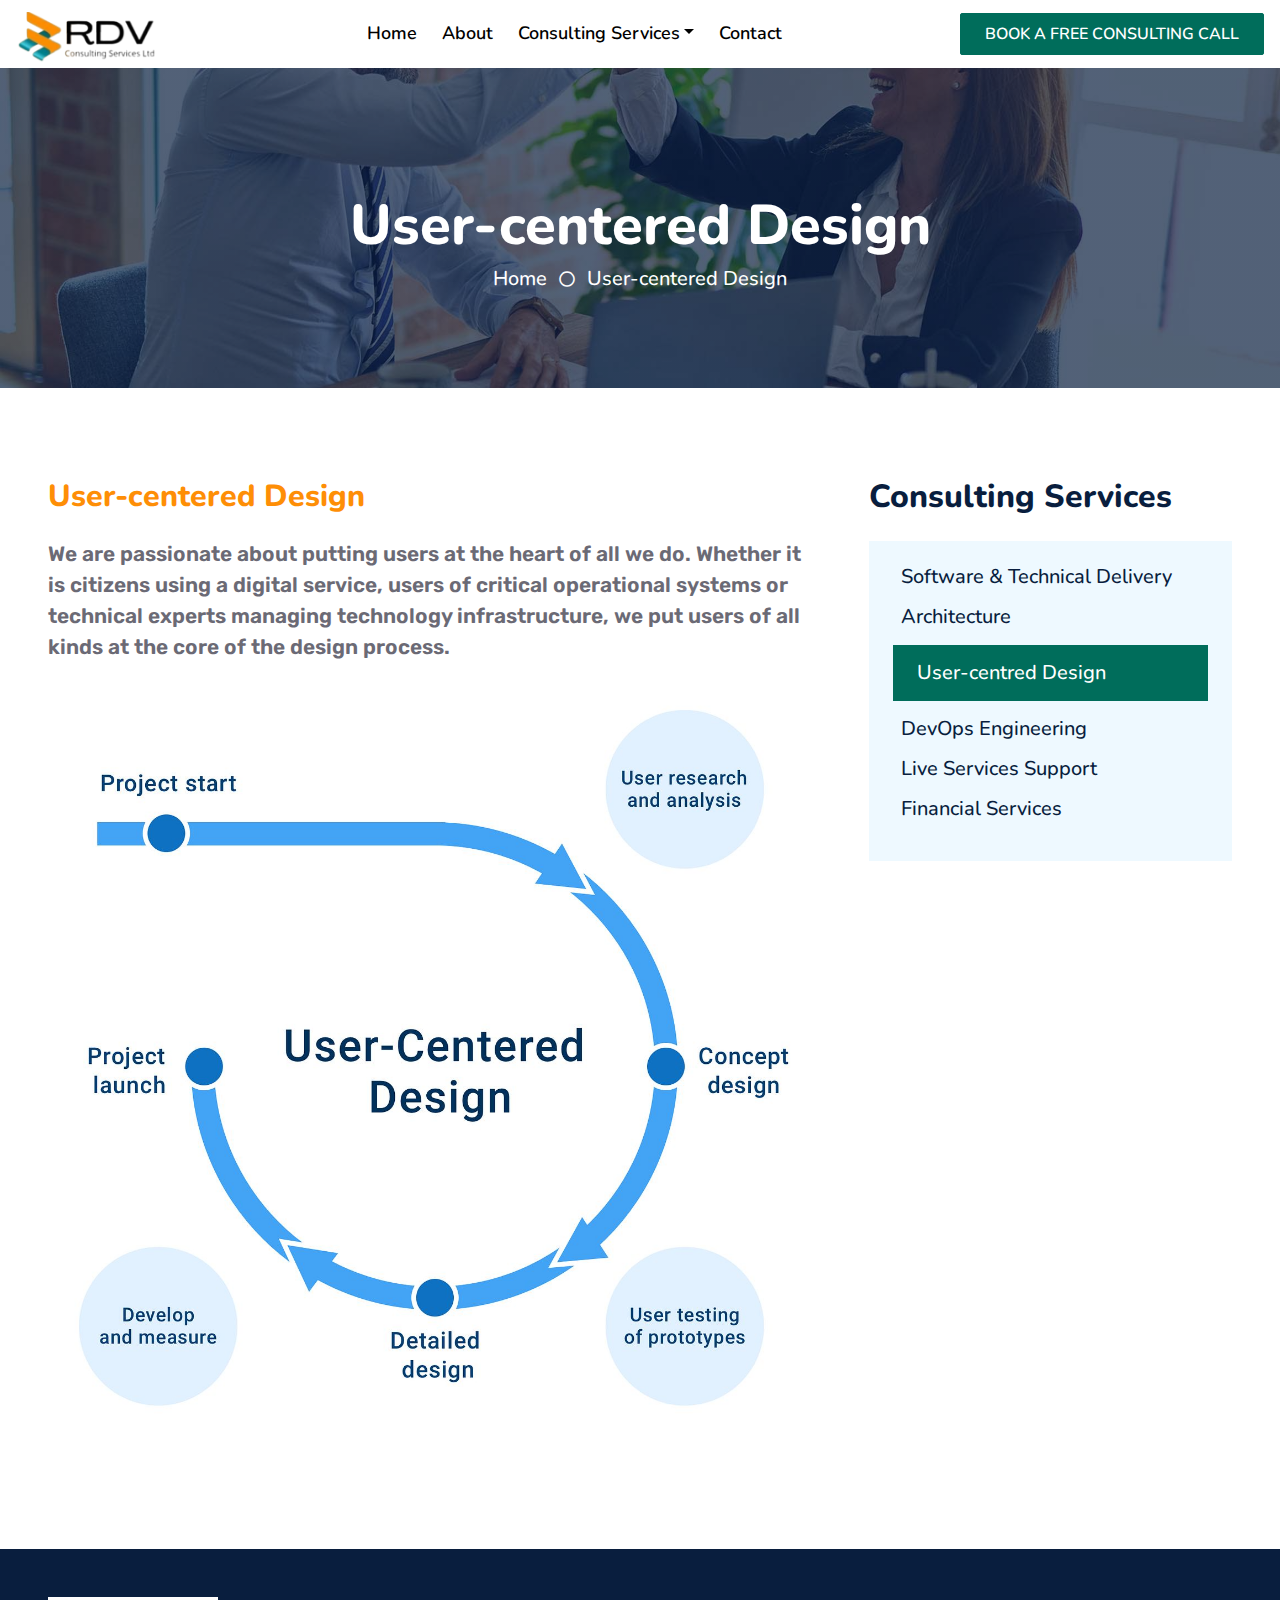
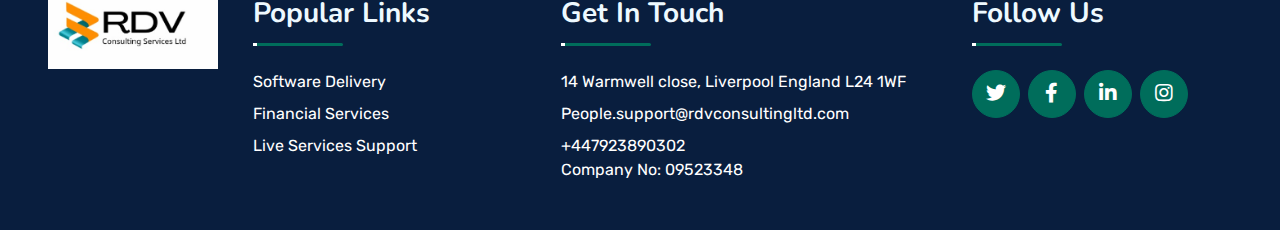
<file: usercenter.html>
<!DOCTYPE html>
<html lang="en">

<head>
    <meta charset="utf-8">
    <title>RDV Consulting Services Ltd</title>
    <meta content="width=device-width, initial-scale=1.0" name="viewport">
   

    <!-- Favicon -->
    <link href="img/favicon.ico" rel="icon">

    <!-- Google Web Fonts -->
    <link rel="preconnect" href="https://fonts.googleapis.com">
    <link rel="preconnect" href="https://fonts.gstatic.com" crossorigin>
    <link href="https://fonts.googleapis.com/css2?family=Nunito:wght@400;600;700;800&family=Rubik:wght@400;500;600;700&display=swap" rel="stylesheet">

    <!-- Icon Font Stylesheet -->
    <link href="https://cdnjs.cloudflare.com/ajax/libs/font-awesome/5.10.0/css/all.min.css" rel="stylesheet">
    <link href="https://cdn.jsdelivr.net/npm/bootstrap-icons@1.4.1/font/bootstrap-icons.css" rel="stylesheet">

    <!-- Libraries Stylesheet -->
    <link href="lib/owlcarousel/assets/owl.carousel.min.css" rel="stylesheet">
    <link href="lib/animate/animate.min.css" rel="stylesheet">

    <!-- Customized Bootstrap Stylesheet -->
    <link href="css/bootstrap.min.css" rel="stylesheet">

    <!-- Template Stylesheet -->
    <link href="css/style.css" rel="stylesheet">
</head>

<body>
    <!-- Spinner Start -->
    <div id="spinner" class="show bg-white position-fixed translate-middle w-100 vh-100 top-50 start-50 d-flex align-items-center justify-content-center">
        <div class="spinner"></div>
    </div>
    <!-- Spinner End -->



    <!-- Navbar & Carousel Start -->
    <div class="container-fluid position-relative p-0">
        <nav class="navbar navbar-expand-lg navbar-dark px-3 py-3 py-lg-0 bg-white">
            <a href="index.html" class="navbar-brand p-0">
                <!-- <h1 class="m-0"><i class="fa fa-user-tie me-2"></i>Startup</h1> -->
                <img src="./img/RDC.png" alt="" width="140" class="me-2 pt-2">
            </a>
            <button class="navbar-toggler" type="button" data-bs-toggle="collapse" data-bs-target="#navbarCollapse">
                <span class="fa fa-bars"></span>
            </button>
            <div class="collapse navbar-collapse" id="navbarCollapse">
                <div class="navbar-nav mx-auto py-0">
                    <a href="index.html" class="nav-item nav-link">Home</a>
                    <a href="about.html" class="nav-item nav-link">About</a>
                    <!-- <a href="service.html" class="nav-item nav-link">Services</a> -->
                    <div class="nav-item dropdown">
                        <a href="#" class="nav-link dropdown-toggle" data-bs-toggle="dropdown">Consulting Services</a>
                        <div class="dropdown-menu m-0">
                            <a href="software-delivery.html" class="dropdown-item">Software, Technical Delivery</a>
                            <a href="architecture.html" class="dropdown-item">Architecture</a>
                            <a href="usercenter.html" class="dropdown-item">User-centred Design</a>
                            <a href="devopsengineering.html" class="dropdown-item">DevOps, Cloud & Platform Engineering</a>
                            <a href="liveservices.html" class="dropdown-item">Live Services Support</a>
                            <a href="financialsupport.html" class="dropdown-item">Financial Services</a>
                        </div>
                    </div>
                    <a href="contact.html" class="nav-item nav-link">Contact</a>
                </div>
                <!-- <butaton type="button" class="btn text-primary ms-3" data-bs-toggle="modal" data-bs-target="#searchModal"><i class="fa fa-search"></i></butaton> -->
                <a href="" class="btn btn-primary py-2 px-4 ms-3" >BOOK A FREE CONSULTING CALL</a>
            </div>
        </nav>

        <div class="container-fluid bg-primary py-5 bg-header" style="margin-bottom: 90px;">
            <div class="row py-5">
                <div class="col-12 pt-lg-5 mt-lg-5 text-center">
                    <h1 class="display-4 text-white animated zoomIn">User-centered Design</h1>
                    <a href="/index.html" class="h5 text-white">Home</a>
                    <i class="far fa-circle text-white px-2"></i>
                    <a href="" class="h5 text-white">User-centered Design</a>
                </div>
            </div>
        </div>
    </div>
    <!-- Navbar End -->


    <!-- Full Screen Search Start -->
    <div class="modal fade" id="searchModal" tabindex="-1">
        <div class="modal-dialog modal-fullscreen">
            <div class="modal-content" style="background: rgba(9, 30, 62, .7);">
                <div class="modal-header border-0">
                    <button type="button" class="btn bg-white btn-close" data-bs-dismiss="modal" aria-label="Close"></button>
                </div>
                <div class="modal-body d-flex align-items-center justify-content-center">
                    <div class="input-group" style="max-width: 600px;">
                        <input type="text" class="form-control bg-transparent border-primary p-3" placeholder="Type search keyword">
                        <button class="btn btn-primary px-4"><i class="bi bi-search"></i></button>
                    </div>
                </div>
            </div>
        </div>
    </div>
    <!-- Full Screen Search End -->


    <div class="container-fluid py-6 px-5">
        <div class="row g-5">
            <div class="col-lg-8">
                <!-- Blog Detail Start -->
                <div class="mb-5">
                    <h1 class="mb-4" style="color: #FE8E06;">User-centered Design</h1>
                    <p style="font-weight: 600; font-size: 1.3em;">
                        We are passionate about putting users at the heart of all we do. Whether it is citizens using a digital service, 
                        users of critical operational systems or technical experts managing technology infrastructure, 
                        we put users of all kinds at the core of the design process.
                    </p>
                    <img class="img-fluid w-100 mb-5" src="img/usercenter.jpg" alt="">
                </div>
                <!-- Blog Detail End -->
            </div>

            <!-- Sidebar Start -->
            <div class="col-lg-4">
                <!-- Category Start -->
                <div class="mb-5">
                    <h2 class="mb-4">Consulting Services</h2>
                    <div class="d-flex flex-column justify-content-start bg-light p-4">
                        <a class="h5 mb-3" href="software-delivery.html"><i class="text-primary me-2"></i>Software & Technical Delivery</a>
                        <a class="h5 mb-3" href="architecture.html"><i class="text-primary me-2"></i>Architecture</a>
                        <a class="h5 mb-3 actived" href="usercenter.html"><i class="text-primary me-2"></i>User-centred Design</a>
                        <a class="h5 mb-3" href="devopsengineering.html"><i class="text-primary me-2"></i>DevOps Engineering</a>
                        <a class="h5 mb-3" href="liveservices.html"><i class="text-primary me-2"></i>Live Services Support</a>
                        <a class="h5 mb-3" href="financialsupport.html"><i class="text-primary me-2"></i>Financial Services</a>
                    </div>
                </div>
            </div>
            <!-- Sidebar End -->
        </div>
    </div>

    

    <!-- Footer Start -->
    <div class="container-fluid bg-dark text-secondary p-5">
        <div class="row g-5">
            <div class="col-lg-2 col-md-6">
                <!-- <h3 class="text-white mb-4">Quick Links</h3> -->
                <div class="d-flex flex-column ">
                    <a class="text-secondary mb-2" href="index.html"> <img src="img/rdvlogo.png" alt="logo" style="width: 170px;"></a>
                </div>
            </div>
            <div class="col-lg-3 col-md-6">
                <div class="section-title section-title-sm position-relative pb-3 mb-4">
                    <h3 class="text-light mb-0">Popular Links</h3>
                </div>
                <div class="d-flex flex-column justify-content-start">
                    <a class="text-white mb-2" href="software-delivery.html">Software Delivery</a>
                    <a class="text-white mb-2" href="financialsupport.html">Financial Services</a>
                    <a class="text-white mb-2" href="liveservices.html">Live Services Support</a>
                </div>
            </div>
            <div class="col-lg-4 col-md-6">
                <div class="section-title section-title-sm position-relative pb-3 mb-4">
                    <h3 class="text-light mb-0">Get In Touch</h3>
                </div>
                <p class="text-white mb-2">14 Warmwell close, Liverpool England L24 1WF</p>
                <p class="text-white mb-2">People.support@rdvconsultingltd.com</p>
                <p class="text-white mb-0">+447923890302</p>
                <p class="text-white mb-0">Company No: 09523348</p>
            </div>
            <div class="col-lg-3 col-md-6">
                <div class="section-title section-title-sm position-relative pb-3 mb-4">
                    <h3 class="text-light mb-0">Follow Us</h3>
                </div>
                <div class="d-flex">
                    <a class="btn btn-lg btn-primary btn-lg-square rounded-circle me-2" href="#"><i class="fab fa-twitter fw-normal"></i></a>
                    <a class="btn btn-lg btn-primary btn-lg-square rounded-circle me-2" href="#"><i class="fab fa-facebook-f fw-normal"></i></a>
                    <a class="btn btn-lg btn-primary btn-lg-square rounded-circle me-2" href="#"><i class="fab fa-linkedin-in fw-normal"></i></a>
                    <a class="btn btn-lg btn-primary btn-lg-square rounded-circle" href="#"><i class="fab fa-instagram fw-normal"></i></a>
                </div>
            </div>
        </div>
    </div>
    <!-- Footer End -->


    <!-- Back to Top -->
    <a href="#" class="btn btn-lg btn-primary btn-lg-square rounded back-to-top"><i class="bi bi-arrow-up"></i></a>


    <!-- JavaScript Libraries -->
    <script src="https://code.jquery.com/jquery-3.4.1.min.js"></script>
    <script src="https://cdn.jsdelivr.net/npm/bootstrap@5.0.0/dist/js/bootstrap.bundle.min.js"></script>
    <script src="lib/wow/wow.min.js"></script>
    <script src="lib/easing/easing.min.js"></script>
    <script src="lib/waypoints/waypoints.min.js"></script>
    <script src="lib/counterup/counterup.min.js"></script>
    <script src="lib/owlcarousel/owl.carousel.min.js"></script>

    <!-- Template Javascript -->
    <script src="js/main.js"></script>
</body>

</html>
</file>
<file: css/style.css>
/********** Template CSS **********/
:root {
    --primary: #006D5B;
    --secondary: #FE8E06;
    --light: #EEF9FF;
    --dark: #091E3E;
}


/*** Spinner ***/
.spinner {
    width: 40px;
    height: 40px;
    background: var(--primary);
    margin: 100px auto;
    -webkit-animation: sk-rotateplane 1.2s infinite ease-in-out;
    animation: sk-rotateplane 1.2s infinite ease-in-out;
}

@-webkit-keyframes sk-rotateplane {
    0% {
        -webkit-transform: perspective(120px)
    }
    50% {
        -webkit-transform: perspective(120px) rotateY(180deg)
    }
    100% {
        -webkit-transform: perspective(120px) rotateY(180deg) rotateX(180deg)
    }
}

@keyframes sk-rotateplane {
    0% {
        transform: perspective(120px) rotateX(0deg) rotateY(0deg);
        -webkit-transform: perspective(120px) rotateX(0deg) rotateY(0deg)
    }
    50% {
        transform: perspective(120px) rotateX(-180.1deg) rotateY(0deg);
        -webkit-transform: perspective(120px) rotateX(-180.1deg) rotateY(0deg)
    }
    100% {
        transform: perspective(120px) rotateX(-180deg) rotateY(-179.9deg);
        -webkit-transform: perspective(120px) rotateX(-180deg) rotateY(-179.9deg);
    }
}

#spinner {
    opacity: 0;
    visibility: hidden;
    transition: opacity .5s ease-out, visibility 0s linear .5s;
    z-index: 99999;
}

#spinner.show {
    transition: opacity .5s ease-out, visibility 0s linear 0s;
    visibility: visible;
    opacity: 1;
}


/*** Heading ***/
h1,
h2,
.fw-bold {
    font-weight: 800 !important;
}

h3,
h4,
.fw-semi-bold {
    font-weight: 700 !important;
}

h5,
h6,
.fw-medium {
    font-weight: 600 !important;
}


/*** Button ***/
.btn {
    font-family: 'Nunito', sans-serif;
    font-weight: 600;
    transition: .5s;
}

.btn-primary,
.btn-secondary {
    color: #Fff;
    box-shadow: inset 0 0 0 50px transparent;
}

.btn-primary:hover {
    box-shadow: inset 0 0 0 0 var(--primary);
}

.btn-secondary:hover {
    box-shadow: inset 0 0 0 0 var(--secondary);
}

.btn-square {
    width: 36px;
    height: 36px;
}

.btn-sm-square {
    width: 30px;
    height: 30px;
}

.btn-lg-square {
    width: 48px;
    height: 48px;
}

.btn-square,
.btn-sm-square,
.btn-lg-square {
    padding-left: 0;
    padding-right: 0;
    text-align: center;
}


/*** Navbar ***/
.navbar-dark .navbar-nav .nav-link {
    font-family: 'Nunito', sans-serif;
    position: relative;
    margin-left: 25px;
    padding: 20px 0;
    color: #000;
    font-size: 18px;
    font-weight: 600;
    outline: none;
    transition: .5s;
}



.sticky-top.navbar-dark .navbar-nav .nav-link {
    padding: 20px 0;
    color: var(--dark);
}

.navbar-dark .navbar-nav .nav-link:hover,
.navbar-dark .navbar-nav  {
    color: #FE8E06;
}

/* .navbar-dark .navbar-brand h1 {
    color: #FFFFFF;
} */

.navbar-dark .navbar-toggler {
    color: var(--primary) !important;
    border-color: var(--primary) !important;
}

@media (max-width: 991.98px) {
    .sticky-top.navbar-dark {
        position: relative;
        background: #FFFFFF;
    }

    .navbar-dark .navbar-nav .nav-link,
    .navbar-dark .navbar-nav .nav-link.show,
    .sticky-top.navbar-dark .navbar-nav .nav-link {
        padding: 10px 0;
        color: var(--dark);
    }

    .navbar-dark .navbar-brand h1 {
        color: var(--primary);
    }
}

@media (min-width: 992px) {
    .navbar-dark {
        position: absolute;
        width: 100%;
        top: 0;
        left: 0;
        border-bottom: 1px solid rgba(256, 256, 256, .1);
        z-index: 999;
    }
    
    .sticky-top.navbar-dark {
        position: fixed;
        background: #FFFFFF;
    }

    .navbar-dark .navbar-nav .nav-link::before {
        position: absolute;
        content: "";
        width: 0;
        height: 2px;
        bottom: -1px;
        left: 50%;
        background: #000;
        transition: .5s;
    }

    .navbar-dark .navbar-nav .nav-link::before:hover{
        color: #FE8E06;
    }

    

    .navbar-dark .navbar-nav .nav-link:hover::before,
    .navbar-dark .navbar-nav .nav-link.active::before {
        width: 100%;
        left: 0;
    }


    .navbar-dark .navbar-nav .nav-link.nav-contact::before {
        display: none;
    }

    .sticky-top.navbar-dark .navbar-brand h1 {
        color: var(--primary);
    }
}


/*** Carousel ***/
.carousel-caption {
    top: 0;
    left: 0;
    right: 0;
    bottom: 0;
    background: rgba(3, 60, 47, 0.5);
    z-index: 1;
}

@media (max-width: 576px) {
    .carousel-caption h5 {
        font-size: 14px;
        font-weight: 500 !important;
    }

    .carousel-caption h1 {
        font-size: 30px;
        font-weight: 600 !important;
    }
}

.carousel-control-prev,
.carousel-control-next {
    width: 10%;
}

.carousel-control-prev-icon,
.carousel-control-next-icon {
    width: 3rem;
    height: 3rem;
}


/*** Section Title ***/
.section-title::before {
    position: absolute;
    content: "";
    width: 150px;
    height: 5px;
    left: 0;
    bottom: 0;
    background: var(--primary);
    border-radius: 2px;
}

.section-title.text-center::before {
    left: 50%;
    margin-left: -75px;
}

.section-title.section-title-sm::before {
    width: 90px;
    height: 3px;
}

.section-title::after {
    position: absolute;
    content: "";
    width: 6px;
    height: 5px;
    bottom: 0px;
    background: #FFFFFF;
    -webkit-animation: section-title-run 5s infinite linear;
    animation: section-title-run 5s infinite linear;
}

.section-title.section-title-sm::after {
    width: 4px;
    height: 3px;
}

.section-title.text-center::after {
    -webkit-animation: section-title-run-center 5s infinite linear;
    animation: section-title-run-center 5s infinite linear;
}

.section-title.section-title-sm::after {
    -webkit-animation: section-title-run-sm 5s infinite linear;
    animation: section-title-run-sm 5s infinite linear;
}

@-webkit-keyframes section-title-run {
    0% {left: 0; } 50% { left : 145px; } 100% { left: 0; }
}

@-webkit-keyframes section-title-run-center {
    0% { left: 50%; margin-left: -75px; } 50% { left : 50%; margin-left: 45px; } 100% { left: 50%; margin-left: -75px; }
}

@-webkit-keyframes section-title-run-sm {
    0% {left: 0; } 50% { left : 85px; } 100% { left: 0; }
}


/*** Service ***/
.service-item {
    position: relative;
    height: 300px;
    padding: 0 30px;
    transition: .5s;
}

.service-item .service-icon {
    margin-bottom: 30px;
    width: 60px;
    height: 60px;
    display: flex;
    align-items: center;
    justify-content: center;
    background: var(--primary);
    border-radius: 2px;
    transform: rotate(-45deg);
}

.service-item .service-icon i {
    transform: rotate(45deg);
}

.service-item a.btn {
    position: absolute;
    width: 60px;
    bottom: -48px;
    left: 50%;
    margin-left: -30px;
    opacity: 0;
}

.service-item:hover a.btn {
    bottom: -24px;
    opacity: 1;
}


/*** Testimonial ***/
.testimonial-carousel .owl-dots {
    margin-top: 15px;
    display: flex;
    align-items: flex-end;
    justify-content: center;
}

.testimonial-carousel .owl-dot {
    position: relative;
    display: inline-block;
    margin: 0 5px;
    width: 15px;
    height: 15px;
    background: #DDDDDD;
    border-radius: 2px;
    transition: .5s;
}

.testimonial-carousel .owl-dot.active {
    width: 30px;
    background: var(--primary);
}

.testimonial-carousel .owl-item.center {
    position: relative;
    z-index: 1;
}

.testimonial-carousel .owl-item .testimonial-item {
    transition: .5s;
}

.testimonial-carousel .owl-item.center .testimonial-item {
    background: #FFFFFF !important;
    box-shadow: 0 0 30px #DDDDDD;
}


/*** Team ***/
.team-item {
    transition: .5s;
}

.team-social {
    position: absolute;
    width: 100%;
    height: 100%;
    top: 0;
    left: 0;
    display: flex;
    align-items: center;
    justify-content: center;
    transition: .5s;
}

.team-social a.btn {
    position: relative;
    margin: 0 3px;
    margin-top: 100px;
    opacity: 0;
}

.team-item:hover {
    box-shadow: 0 0 30px #DDDDDD;
}

.team-item:hover .team-social {
    background: rgba(9, 30, 62, .7);
}

.team-item:hover .team-social a.btn:first-child {
    opacity: 1;
    margin-top: 0;
    transition: .3s 0s;
}

.team-item:hover .team-social a.btn:nth-child(2) {
    opacity: 1;
    margin-top: 0;
    transition: .3s .05s;
}

.team-item:hover .team-social a.btn:nth-child(3) {
    opacity: 1;
    margin-top: 0;
    transition: .3s .1s;
}

.team-item:hover .team-social a.btn:nth-child(4) {
    opacity: 1;
    margin-top: 0;
    transition: .3s .15s;
}

.team-item .team-img img,
.blog-item .blog-img img  {
    transition: .5s;
}

.team-item:hover .team-img img,
.blog-item:hover .blog-img img {
    transform: scale(1.15);
}

.actived{
    background-color: #006D5B;
    color:#FFF;
    padding: 1rem 1rem;
}

.actived:hover{
    background-color: #006D5B;
    color:#FFF;
    padding: 0.8rem 0.8rem;
}


/*** Miscellaneous ***/
@media (min-width: 991.98px) {
    .facts {
        position: relative;
        margin-top: -75px;
        z-index: 1;
    }
}

.back-to-top {
    position: fixed;
    display: none;
    right: 45px;
    bottom: 45px;
    z-index: 99;
}

.bg-header {
    background: linear-gradient(rgba(9, 30, 62, .7), rgba(9, 30, 62, .7)), url(../img/carousel-1.jpg) center center no-repeat;
    background-size: cover;
}

.link-animated a {
    transition: .5s;
}

.link-animated a:hover {
    padding-left: 10px;
}

@media (min-width: 767.98px) {
    .footer-about {
        margin-bottom: -75px;
    }
}
</file>
